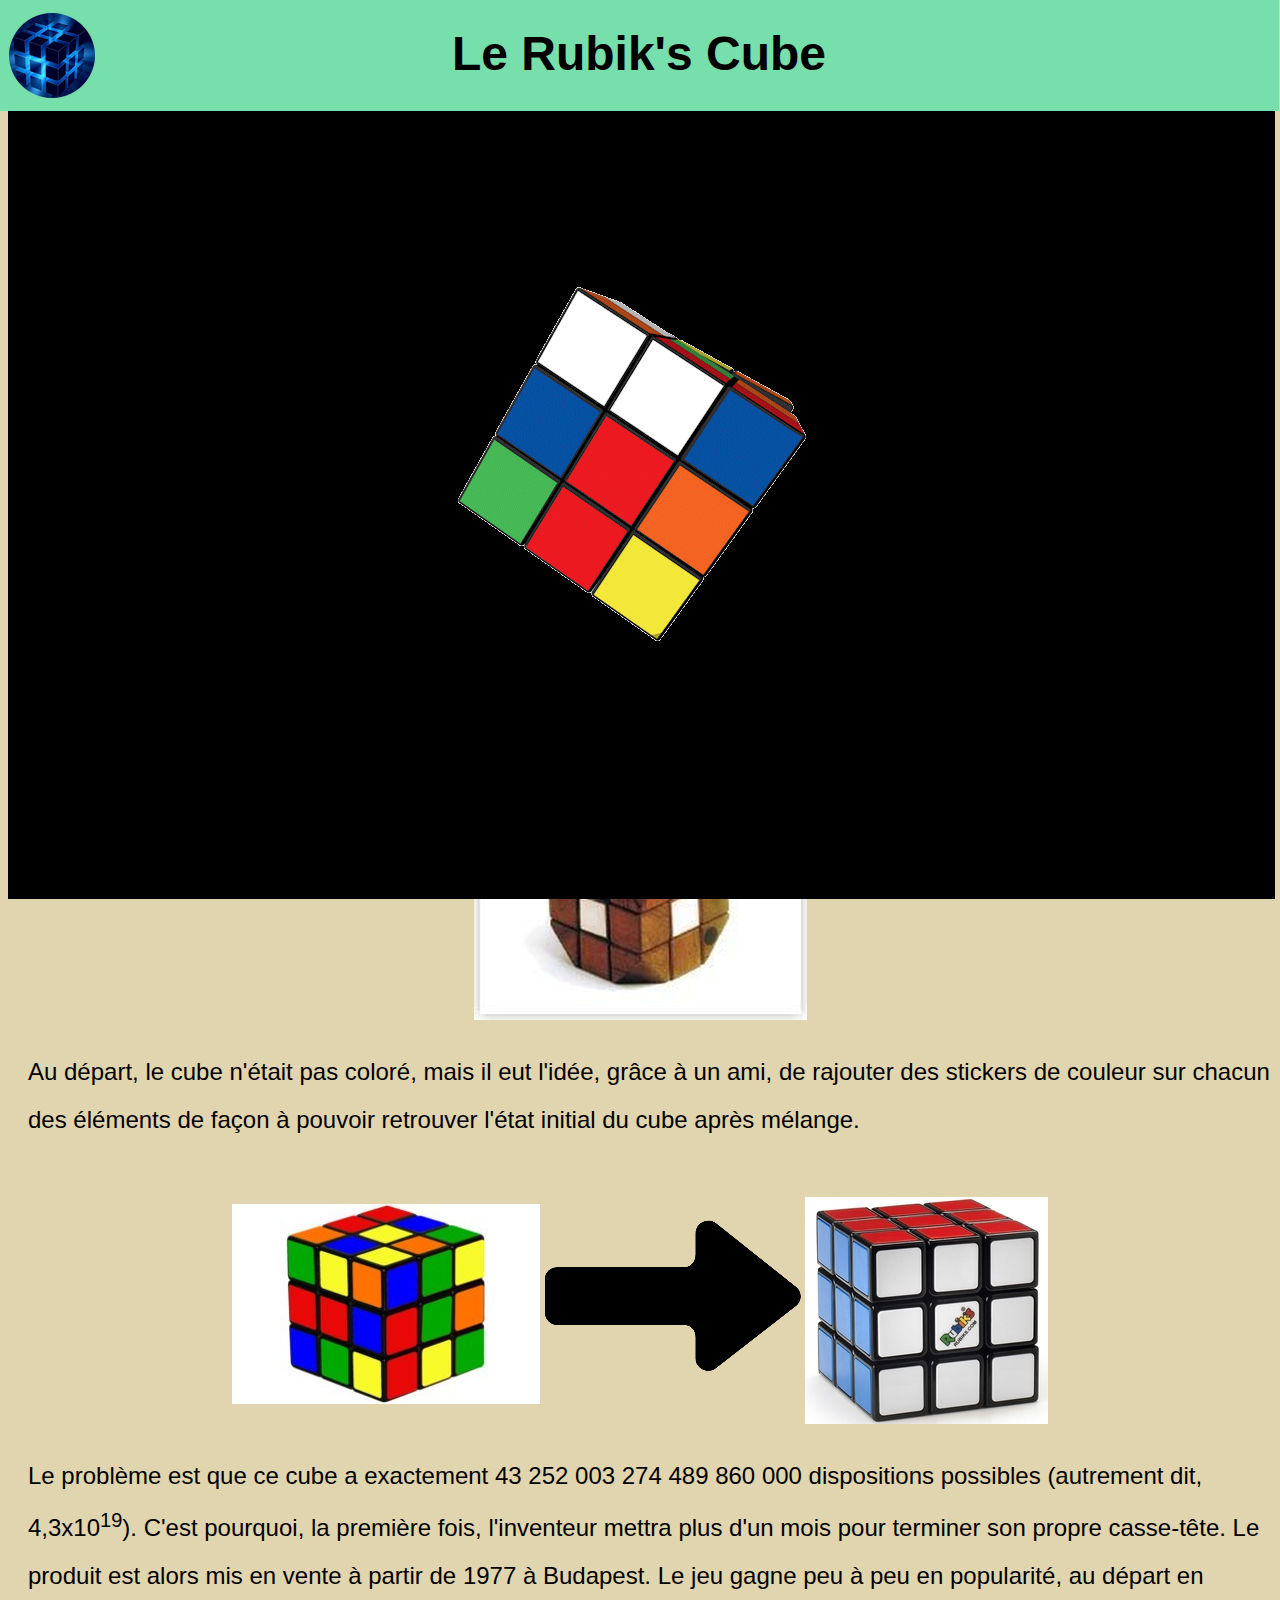
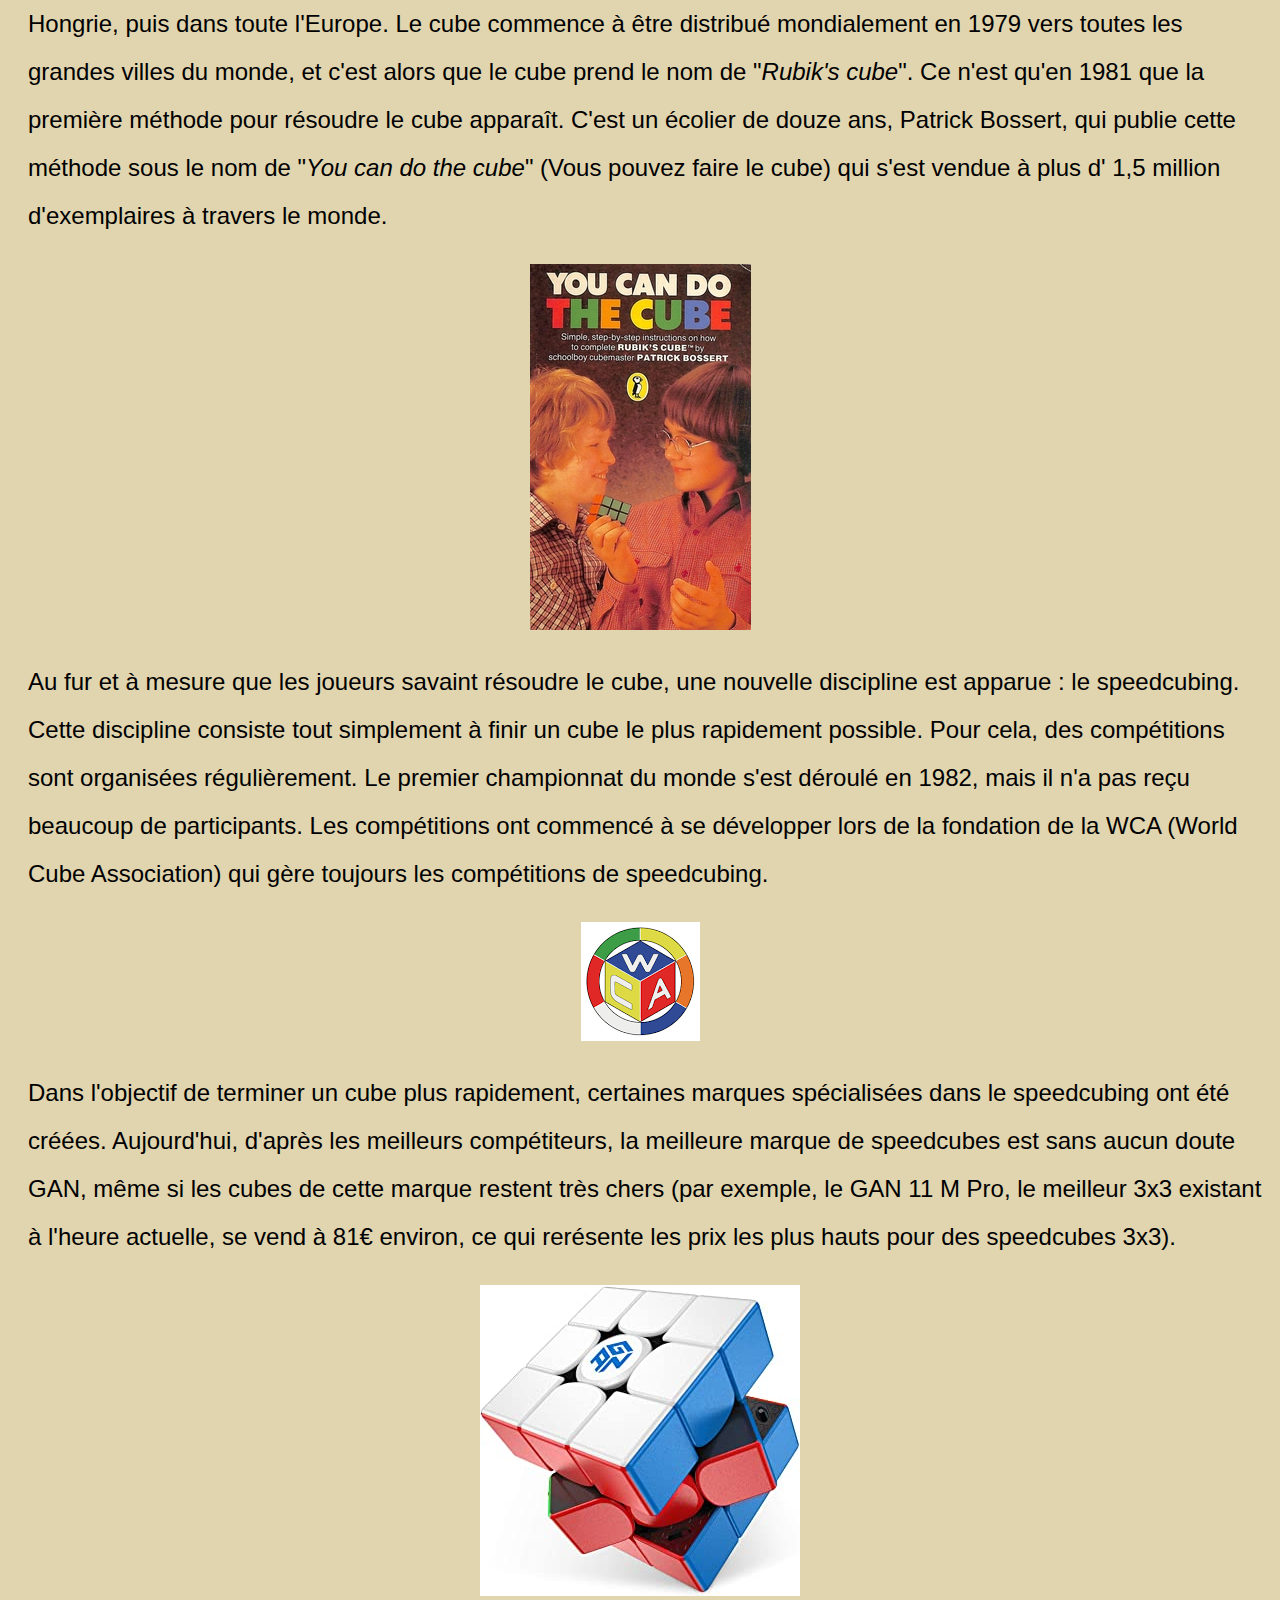
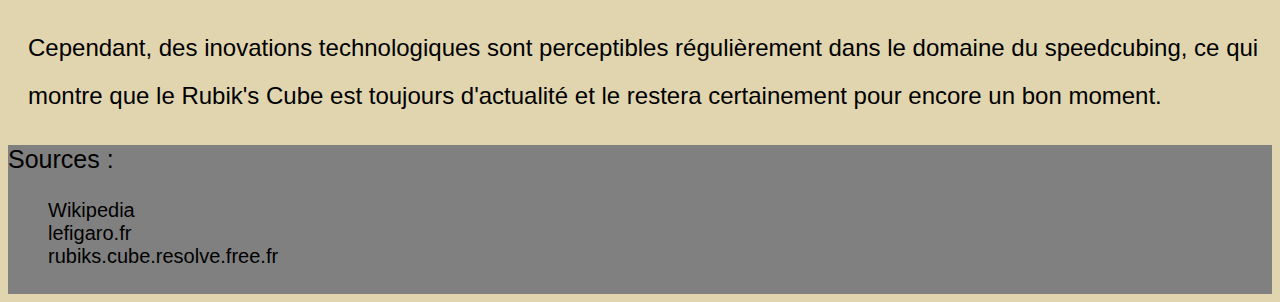
<file: site/index.html>
<!DOCTYPE html>
<html lang="fr" id="main_div">
<head>
    <meta charset="UTF-8">
    <meta http-equiv="X-UA-Compatible" content="IE=edge">
    <meta name="viewport" content="width=device-width, initial-scale=1.0">
    <link rel="icon" type="img/jpg" href="icon.jpg">
    <link rel="stylesheet" href="main.css">
    <title>Rubik's Cube</title>
</head>
<body>
    <div id="loader">
        <img src="animation.gif">
    </div>
        
    <header class="cont">
        <img src="menu_f.png" alt="Icone d'ouverture du menu" title="Menu" id="menu">
        <h4 id="nom">Renan LAUTIN</h4>
        <a href="index.html" id="main_link"><h1>Le Rubik's Cube</h1></a>
        <nav>
            <ul>
                <a href="chiffres.html"><li id="data">Les chiffres</li></a>
                <a href="2x2.html"><li id="x2">2x2</li></a>
                <a href="3x3.html"><li id="x3">3x3</li></a>
                <a href="4x4.html"><li id="x4">4x4</li></a>
                <a href="pyraminx.html"><li id="pyra">Pyraminx</li></a>
                <a href="megaminx.html"><li id="mega">Megaminx</li></a>
                <a href="others.html"><li id="other">Autres cubes</li></a>
                <a href="wr.html"><li id="wr">Records</li></a>
            </ul>
        </nav>
    </header>
    <article class="cont">
        <h2>Petite histoire du Rubik's Cube</h2>
        <p>Le Rubik's Cube est un casse-tête inventé en 1974 par un sculpteur et professeur en architecture hongrois : Ernő Rubik. </p>
        <img src="erno_rubik.jpg" alt="Ernő Rubik" title="Ernő Rubik">
        <p>Au départ, Ernő Rubik a inventé le Rubik's Cube dans un but pédagogique. Le cube contenait 26 éléments de forme cubique, et ses élèves devaient deviner comment les différents éléments du cube faisaient pour tourner librement en passant de face en face sans que les petits éléments se défassent.</p>
        <img src="1st_pr.jpg" alt="Premier prototype du cube" title="Premier prototype du cube">
        <p>Au départ, le cube n'était pas coloré, mais il eut l'idée, grâce à un ami, de rajouter des stickers de couleur sur chacun des éléments de façon à pouvoir retrouver l'état initial du cube après mélange.</p>
        <div>
            <img src="scrambled_cube.jpg" alt="Cube mélangé" title="Cube mélangé" id="scrambled">
            <img src="arrow.png" alt="Flèche symbolisant le passage d'un état à un autre">
            <img src="rubiks_cube.jpg" alt="Cube résolu", title="Cube résolu">
        </div>
        <p>Le problème est que ce cube a exactement 43 252 003 274 489 860 000 dispositions possibles (autrement dit, 4,3x10<sup>19</sup>). C'est pourquoi, la première fois, l'inventeur mettra plus d'un mois pour terminer son propre casse-tête. Le produit est alors mis en vente à partir de 1977 à Budapest. Le jeu gagne peu à peu en popularité, au départ en Hongrie, puis dans toute l'Europe. Le cube commence à être distribué mondialement en 1979 vers toutes les grandes villes du monde, et c'est alors que le cube prend le nom de "<em>Rubik's cube</em>". Ce n'est qu'en 1981 que la première méthode pour résoudre le cube apparaît. C'est un écolier de douze ans, Patrick Bossert, qui publie cette méthode sous le nom de "<em>You can do the cube</em>" (Vous pouvez faire le cube) qui s'est vendue à plus d' 1,5 million d'exemplaires à travers le monde.</p>
        <img src="ycdtc.jpg" alt="You can do the cube (couverture)" title="You can do the cube (couverture)">
        <p>Au fur et à mesure que les joueurs savaint résoudre le cube, une nouvelle discipline est apparue : le speedcubing. Cette discipline consiste tout simplement à finir un cube le plus rapidement possible. Pour cela, des compétitions sont organisées régulièrement. Le premier championnat du monde s'est déroulé en 1982, mais il n'a pas reçu beaucoup de participants. Les compétitions ont commencé à se développer lors de la fondation de la WCA (World Cube Association) qui gère toujours les compétitions de speedcubing.</p>
        <img src="wca_logo.png" alt="Logo de la WCA" title="Logo de la WCA">
        <p>Dans l'objectif de terminer un cube plus rapidement, certaines marques spécialisées dans le speedcubing ont été créées. Aujourd'hui, d'après les meilleurs compétiteurs, la meilleure marque de speedcubes est sans aucun doute GAN, même si les cubes de cette marque restent très chers (par exemple, le GAN 11 M Pro, le meilleur 3x3 existant à l'heure actuelle, se vend à 81€ environ, ce qui rerésente les prix les plus hauts pour des speedcubes 3x3).</p>
        <img src="gan11mpro.jpg" alt="Gan 11 M Pro" title="Gan 11 M Pro">
        <p>Cependant, des inovations technologiques sont perceptibles régulièrement dans le domaine du speedcubing, ce qui montre que le Rubik's Cube est toujours d'actualité et le restera certainement pour encore un bon moment.</p>
    </article>
    <footer class="cont">
        <p>Sources :</p>
        <ul>
            <li>Wikipedia</li>
            <li>lefigaro.fr</li>
            <li>rubiks.cube.resolve.free.fr</li>
        </ul>
    </footer>
</body>
<script src="rubik.js"></script>
</html>
</file>
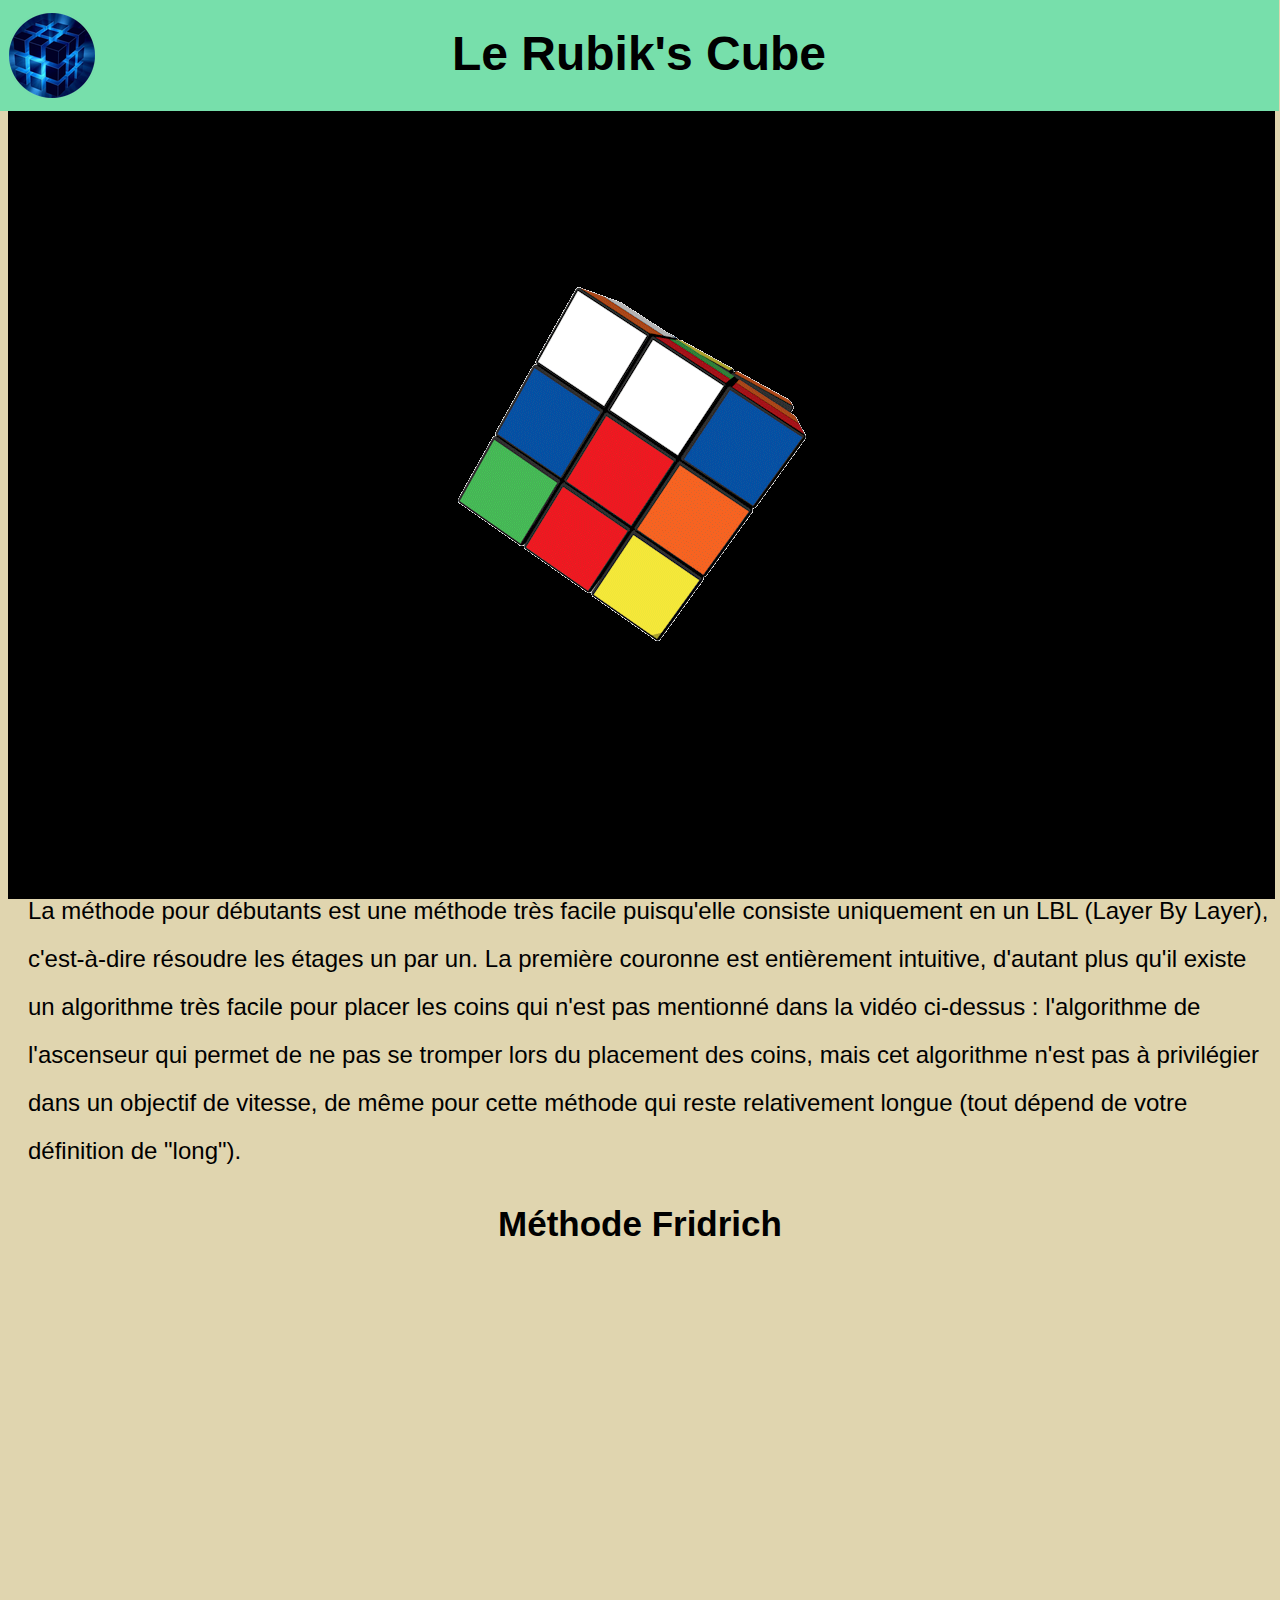
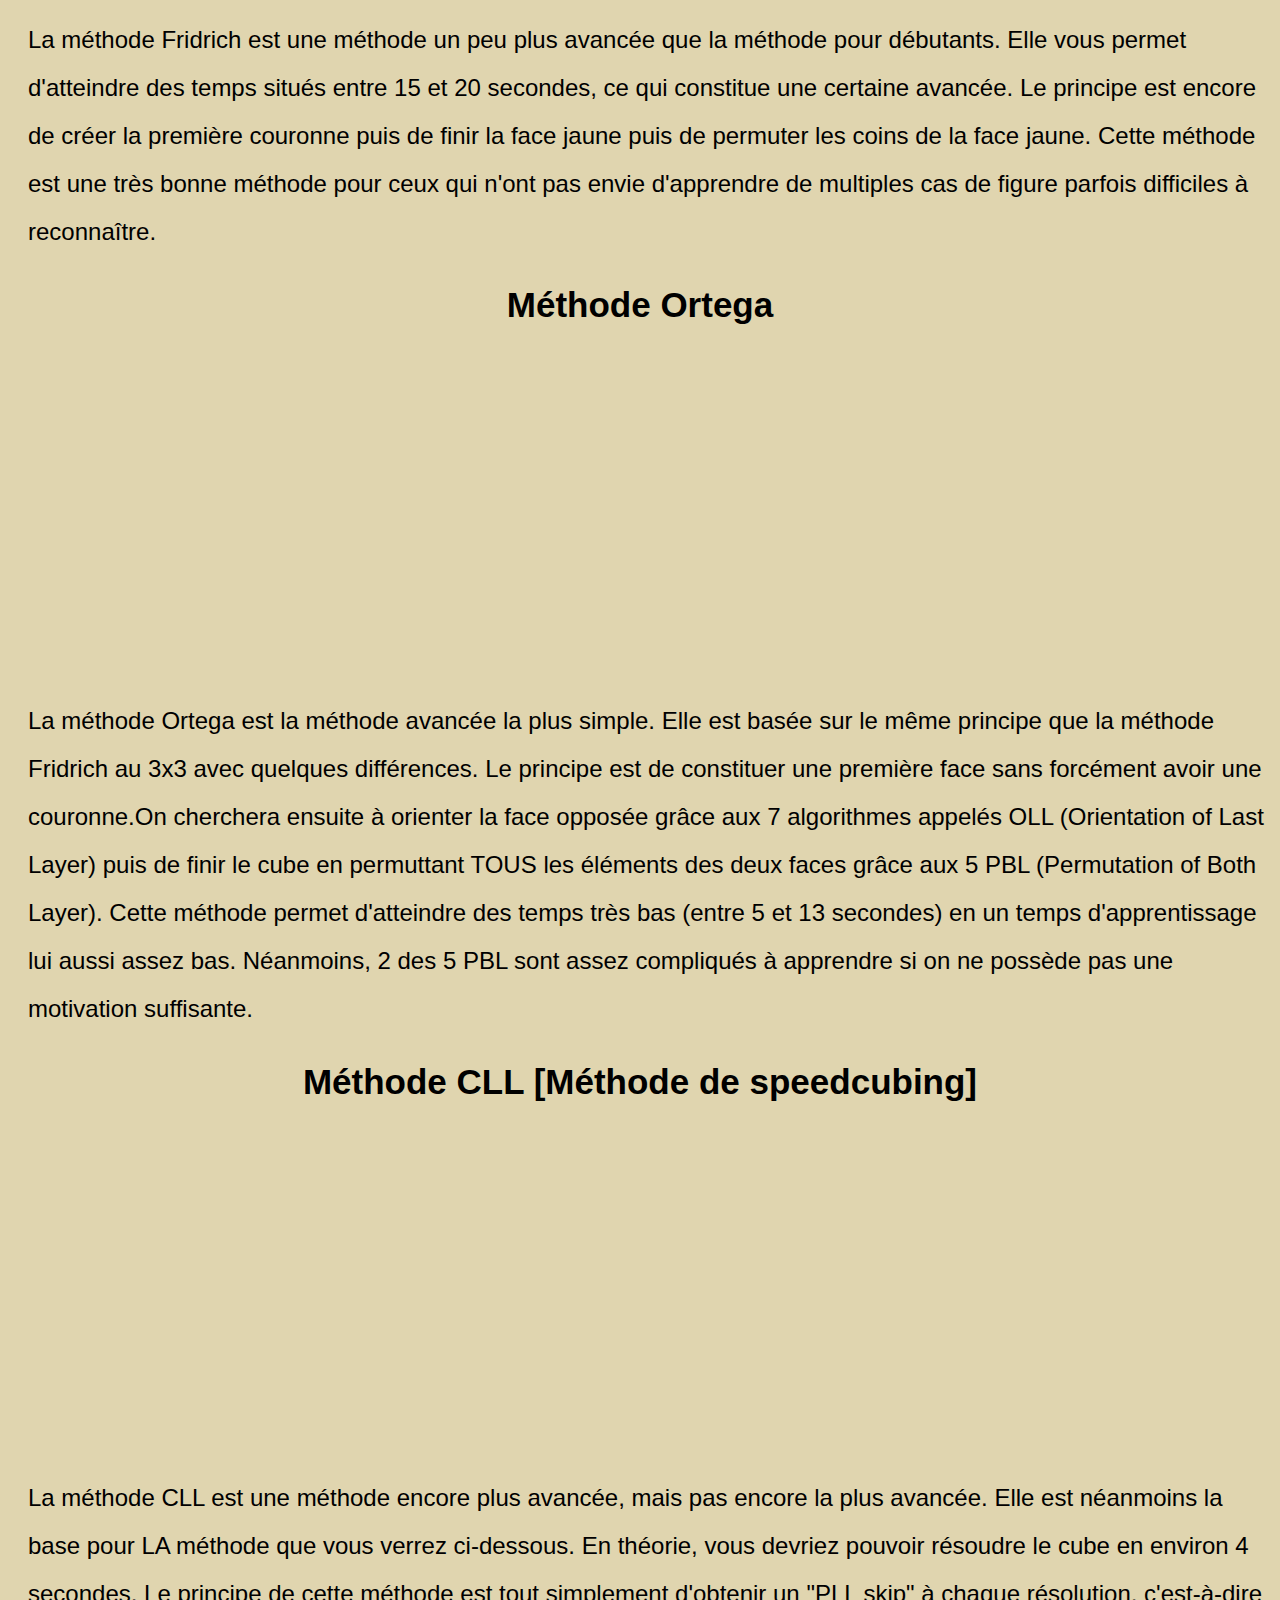
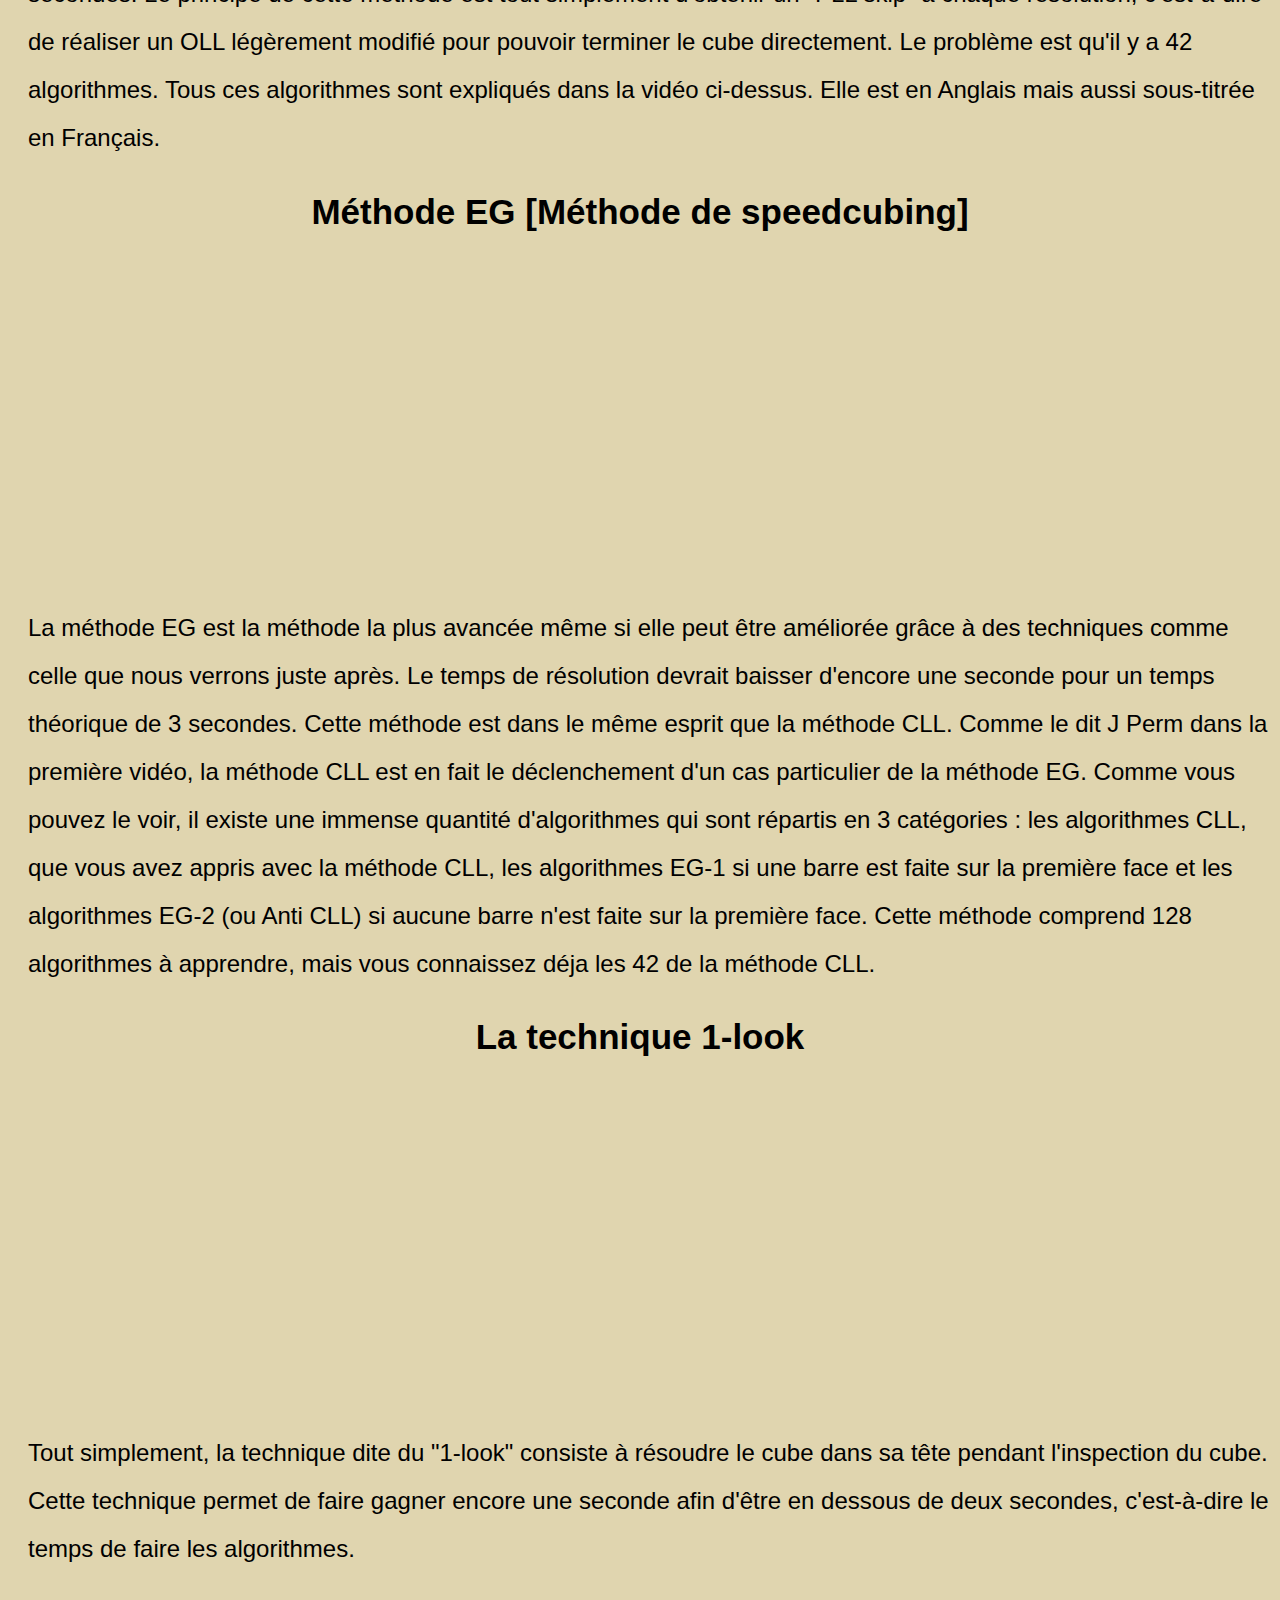
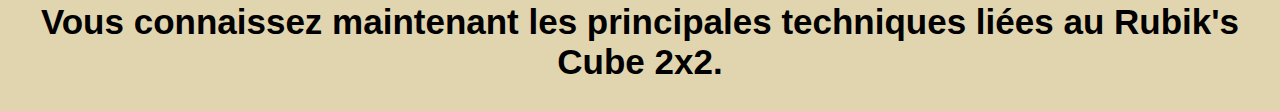
<file: site/2x2.html>
<!DOCTYPE html>
<html lang="fr" id="main_div">
<head>
    <meta charset="UTF-8">
    <meta http-equiv="X-UA-Compatible" content="IE=edge">
    <meta name="viewport" content="width=device-width, initial-scale=1.0">
    <link rel="icon" type="img/jpg" href="icon.jpg">
    <link rel="stylesheet" href="main.css">
    <title>Rubik's Cube</title>
</head>
<body>
    <div id="loader">
        <img src="animation.gif">
    </div>
    <header>
        <img src="menu_f.png" alt="Icone d'ouverture du menu" title="Menu" id="menu">
        <h4 id="nom">Renan LAUTIN</h4>
        <a href="index.html"><h1>Le Rubik's Cube</h1></a>
        <nav>
            <ul>
                <a href="chiffres.html"><li id="data">Les chiffres</li></a>
                <a href="2x2.html"><li id="x2">2x2</li></a>
                <a href="3x3.html"><li id="x3">3x3</li></a>
                <a href="4x4.html"><li id="x4">4x4</li></a>
                <a href="pyraminx.html"><li id="pyra">Pyraminx</li></a>
                <a href="megaminx.html"><li id="mega">Megaminx</li></a>
                <a href="others.html"><li id="other">Autres cubes</li></a>
                <a href="wr.html"><li id="wr">Records</li></a>
            </ul>
        </nav>
    </header>
    <article>
        <h2>Le Rubik's Cube 2x2 (dit "<em>Pocket Cube</em>")</h2>
        <p>Le Rubik's Cube 2x2 est un cube très intéressant du fait qu'il soit très rapide à apprendre si on utilise la méthode débutant. La méthode la plus avancée est évidemment plus longue à apprendre. Ici, plusieurs modèles sont recommendables, et en particulier la série des GAN 251 M (Air, Pro, Leap) qui sont vraiment excellents, mais, comme tout GAN qui se respecte, extrêmement chers (entre 30 et 40 €). Pour le prix, on préférera choisir le YuXin Little Magic 2x2 même s'il n'est pas magnétique (pas plus de 10 €).</p>
        <h2>Méthode pour débutants</h2>
        <iframe width="560" height="315" src="https://www.youtube.com/embed/QDpkS8w410c" title="YouTube video player" frameborder="0" allow="accelerometer; autoplay; clipboard-write; encrypted-media; gyroscope; picture-in-picture" allowfullscreen></iframe>
        <p>La méthode pour débutants est une méthode très facile puisqu'elle consiste uniquement en un LBL (Layer By Layer), c'est-à-dire résoudre les étages un par un. La première couronne est entièrement intuitive, d'autant plus qu'il existe un algorithme très facile pour placer les coins qui n'est pas mentionné dans la vidéo ci-dessus : l'algorithme de l'ascenseur qui permet de ne pas se tromper lors du placement des coins, mais cet algorithme n'est pas à privilégier dans un objectif de vitesse, de même pour cette méthode qui reste relativement longue (tout dépend de votre définition de "long").</p>
        <h2>Méthode Fridrich</h2>
        <iframe width="560" height="315" src="https://www.youtube.com/embed/pd3BGUz2GFQ" title="YouTube video player" frameborder="0" allow="accelerometer; autoplay; clipboard-write; encrypted-media; gyroscope; picture-in-picture" allowfullscreen></iframe>
        <p>La méthode Fridrich est une méthode un peu plus avancée que la méthode pour débutants. Elle vous permet d'atteindre des temps situés entre 15 et 20 secondes, ce qui constitue une certaine avancée. Le principe est encore de créer la première couronne puis de finir la face jaune puis de permuter les coins de la face jaune. Cette méthode est une très bonne méthode pour ceux qui n'ont pas envie d'apprendre de multiples cas de figure parfois difficiles à reconnaître.</p>    
        <h2>Méthode Ortega</h2>
        <iframe width="560" height="315" src="https://www.youtube.com/embed/A8rjp-CkSuY" title="YouTube video player" frameborder="0" allow="accelerometer; autoplay; clipboard-write; encrypted-media; gyroscope; picture-in-picture" allowfullscreen></iframe>
        <p>La méthode Ortega est la méthode avancée la plus simple. Elle est basée sur le même principe que la méthode Fridrich au 3x3 avec quelques différences. Le principe est de constituer une première face sans forcément avoir une couronne.On cherchera ensuite à orienter la face opposée grâce aux 7 algorithmes appelés OLL (Orientation of Last Layer) puis de finir le cube en permuttant TOUS les éléments des deux faces grâce aux 5 PBL (Permutation of Both Layer). Cette méthode permet d'atteindre des temps très bas (entre 5 et 13 secondes) en un temps d'apprentissage lui aussi assez bas. Néanmoins, 2 des 5 PBL sont assez compliqués à apprendre si on ne possède pas une motivation suffisante.</p>
        <h2>Méthode CLL [Méthode de speedcubing]</h2>
        <iframe width="560" height="315" src="https://www.youtube.com/embed/GLuitFBY5N8" title="YouTube video player" frameborder="0" allow="accelerometer; autoplay; clipboard-write; encrypted-media; gyroscope; picture-in-picture" allowfullscreen></iframe>
        <p>La méthode CLL est une méthode encore plus avancée, mais pas encore la plus avancée. Elle est néanmoins la base pour LA méthode que vous verrez ci-dessous. En théorie, vous devriez pouvoir résoudre le cube en environ 4 secondes. Le principe de cette méthode est tout simplement d'obtenir un "PLL skip" à chaque résolution, c'est-à-dire de réaliser un OLL légèrement modifié pour pouvoir terminer le cube directement. Le problème est qu'il y a 42 algorithmes. Tous ces algorithmes sont expliqués dans la vidéo ci-dessus. Elle est en Anglais mais aussi sous-titrée en Français.</p>
        <h2>Méthode EG [Méthode de speedcubing]</h2>
        <iframe width="560" height="315" src="https://www.youtube.com/embed/30IF6qW3cNg" title="YouTube video player" frameborder="0" allow="accelerometer; autoplay; clipboard-write; encrypted-media; gyroscope; picture-in-picture" allowfullscreen class="same_line"></iframe>
        <iframe width="560" height="315" src="https://www.youtube.com/embed/FGffhaPiryE" title="YouTube video player" frameborder="0" allow="accelerometer; autoplay; clipboard-write; encrypted-media; gyroscope; picture-in-picture" allowfullscreen></iframe>
        <p>La méthode EG est la méthode la plus avancée même si elle peut être améliorée grâce à des techniques comme celle que nous verrons juste après. Le temps de résolution devrait baisser d'encore une seconde pour un temps théorique de 3 secondes. Cette méthode est dans le même esprit que la méthode CLL. Comme le dit J Perm dans la première vidéo, la méthode CLL est en fait le déclenchement d'un cas particulier de la méthode EG. Comme vous pouvez le voir, il existe une immense quantité d'algorithmes qui sont répartis en 3 catégories : les algorithmes CLL, que vous avez appris avec la méthode CLL, les algorithmes EG-1 si une barre est faite sur la première face et les algorithmes EG-2 (ou Anti CLL) si aucune barre n'est faite sur la première face. Cette méthode comprend 128 algorithmes à apprendre, mais vous connaissez déja les 42 de la méthode CLL.</p>
        <h2>La technique 1-look</h2>
        <iframe width="560" height="315" src="https://www.youtube.com/embed/6-7YaX1Lcs0" title="YouTube video player" frameborder="0" allow="accelerometer; autoplay; clipboard-write; encrypted-media; gyroscope; picture-in-picture" allowfullscreen></iframe>
        <p>Tout simplement, la technique dite du "1-look" consiste à résoudre le cube dans sa tête pendant l'inspection du cube. Cette technique permet de faire gagner encore une seconde afin d'être en dessous de deux secondes, c'est-à-dire le temps de faire les algorithmes.</p>
        <h2>Vous connaissez maintenant les principales techniques liées au Rubik's Cube 2x2.</h2>
    </article>
</body>
<script src="rubik.js"></script>
</html>
</file>
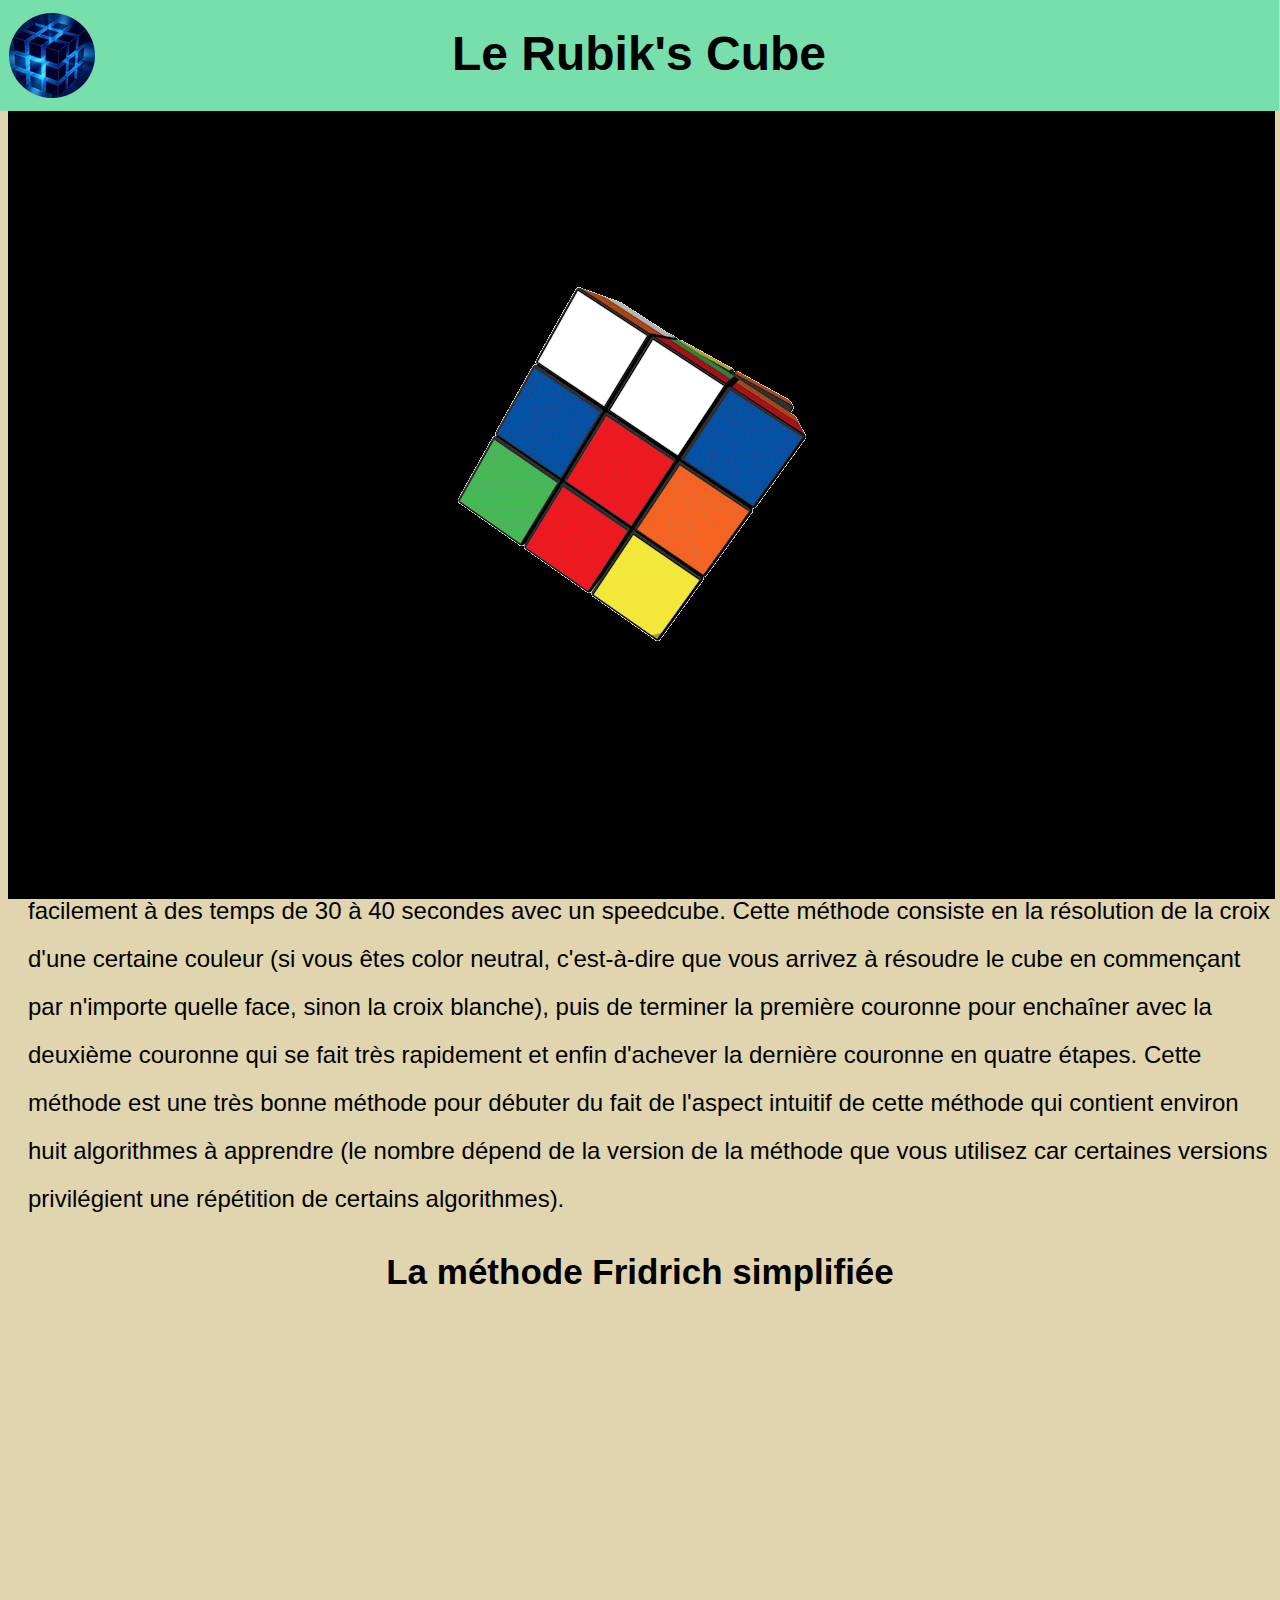
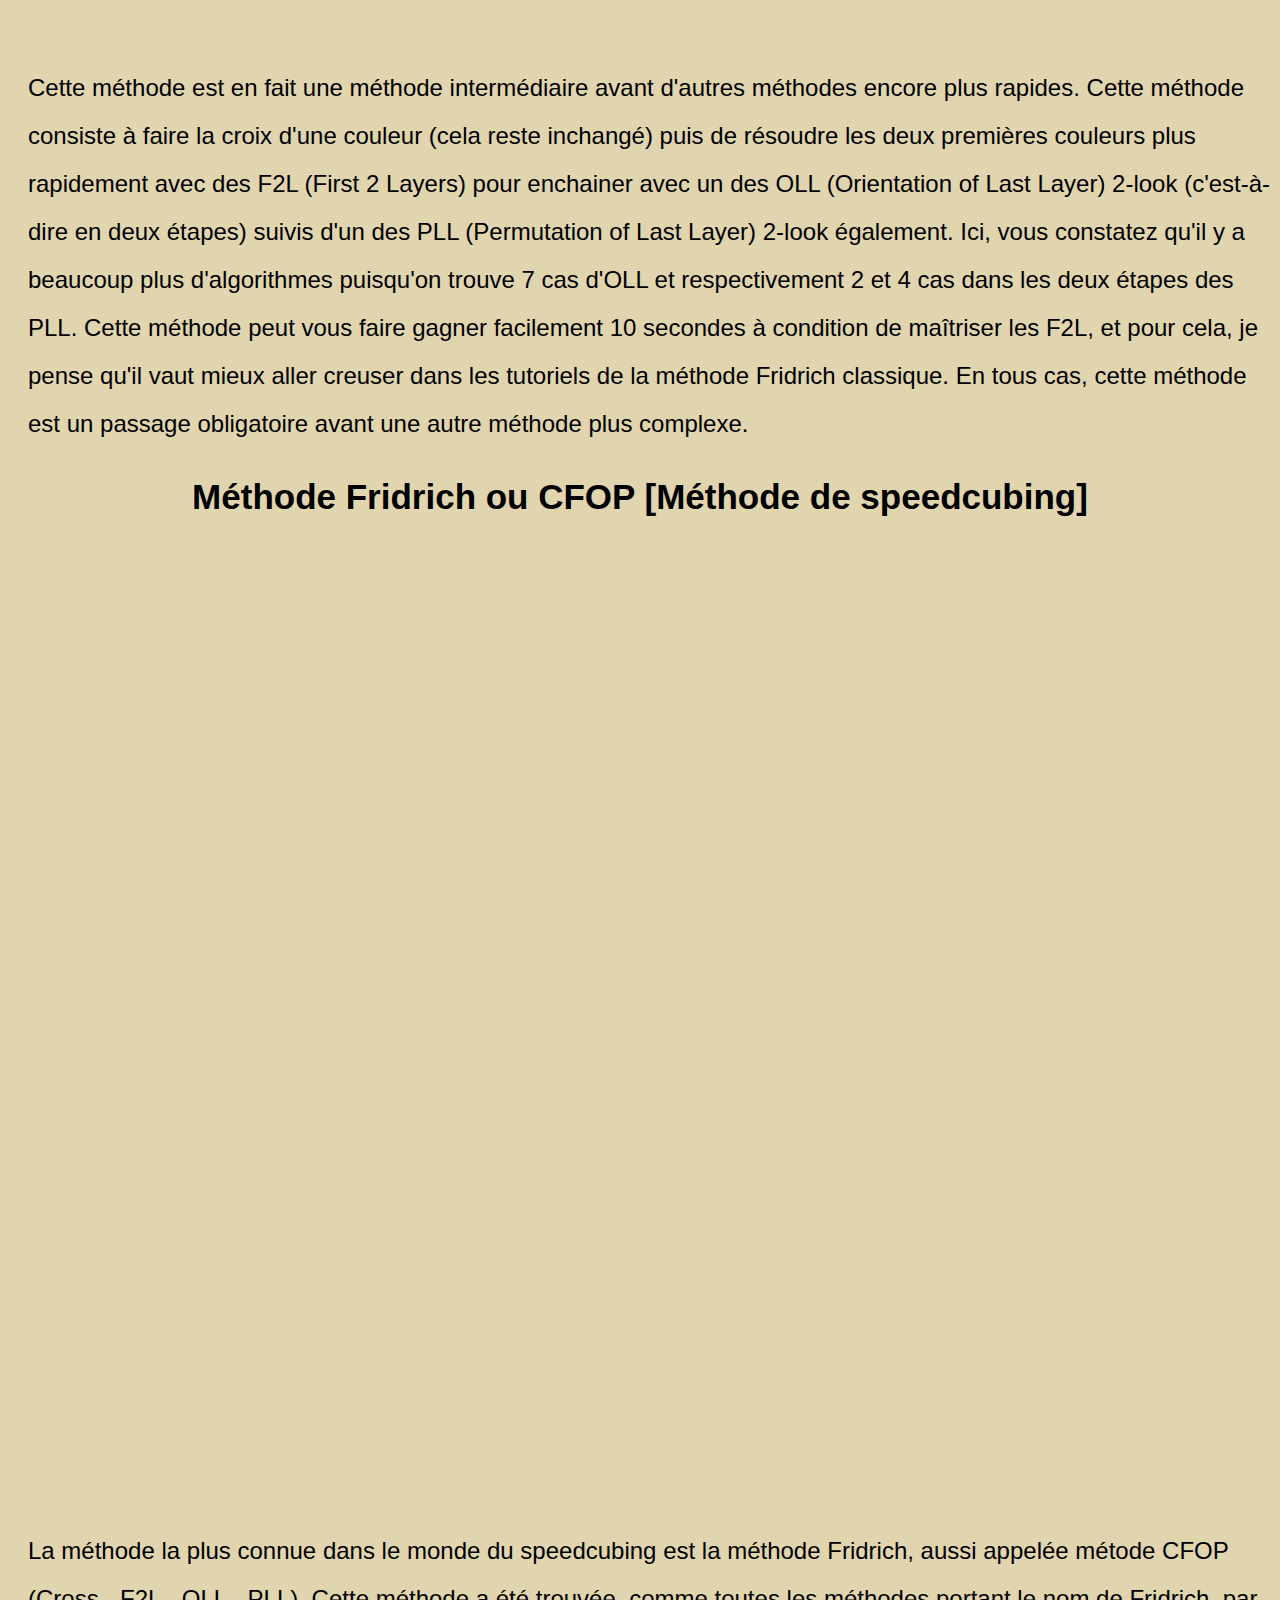
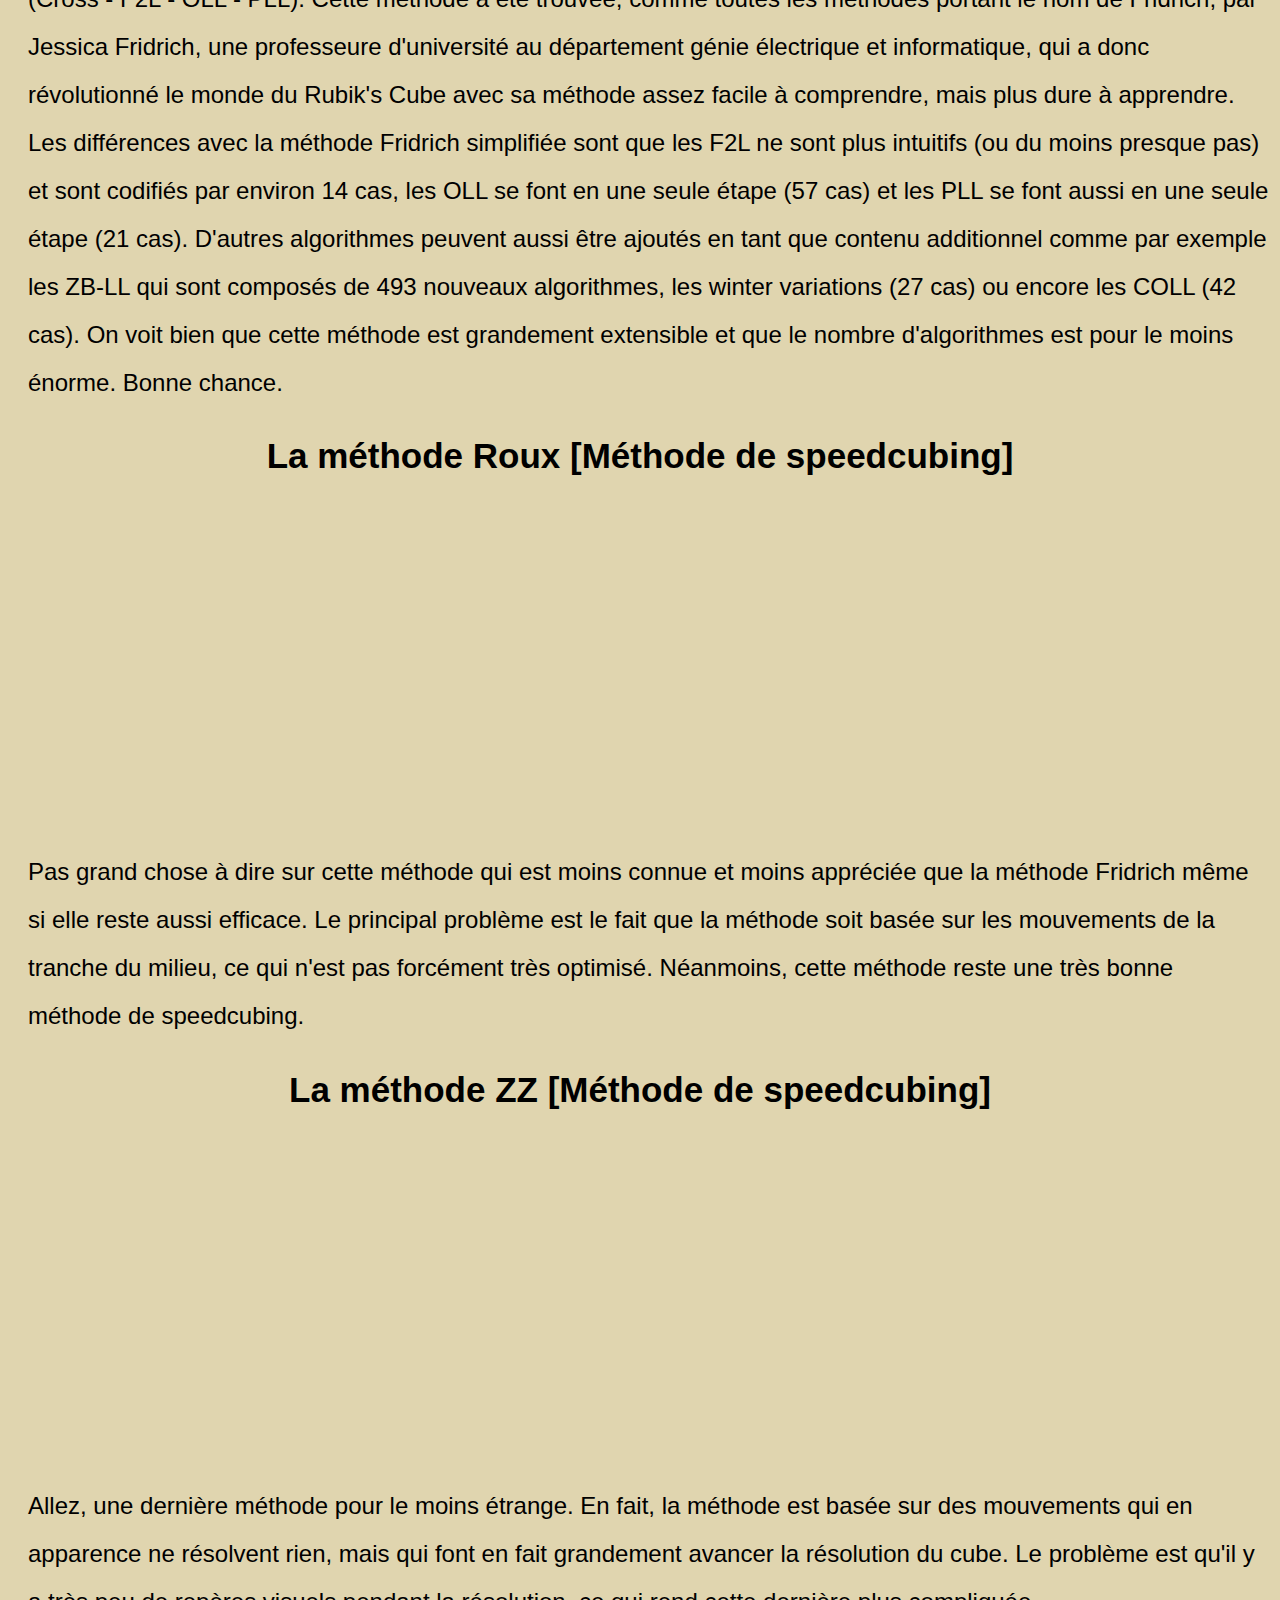
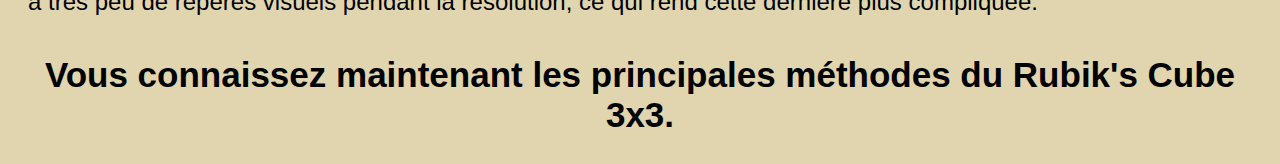
<file: site/3x3.html>
<!DOCTYPE html>
<html lang="fr" id="main_div">
<head>
    <meta charset="UTF-8">
    <meta http-equiv="X-UA-Compatible" content="IE=edge">
    <meta name="viewport" content="width=device-width, initial-scale=1.0">
    <link rel="icon" type="img/jpg" href="icon.jpg">
    <link rel="stylesheet" href="main.css">
    <title>Rubik's Cube</title>
</head>
<body>
    <div id="loader">
        <img src="animation.gif">
    </div>
    <header>
        <img src="menu_f.png" alt="Icone d'ouverture du menu" title="Menu" id="menu">
        <h4 id="nom">Renan LAUTIN</h4>
        <a href="index.html"><h1>Le Rubik's Cube</h1></a>
        <nav>
            <ul>
                <a href="chiffres.html"><li id="data">Les chiffres</li></a>
                <a href="2x2.html"><li id="x2">2x2</li></a>
                <a href="3x3.html"><li id="x3">3x3</li></a>
                <a href="4x4.html"><li id="x4">4x4</li></a>
                <a href="pyraminx.html"><li id="pyra">Pyraminx</li></a>
                <a href="megaminx.html"><li id="mega">Megaminx</li></a>
                <a href="others.html"><li id="other">Autres cubes</li></a>
                <a href="wr.html"><li id="wr">Records</li></a>
            </ul>
        </nav>
    </header>
    <article>
        <h2>Le Rubik's Cube</h2>
        <p>Ce cube est le cube original créé en 1974. Il existe beaucoup de méthodes différentes dont les principales sont présentées ci-dessous. Pour le modèle, le plus efficace est forcément le GAN 11 M Pro, mais il est très cher (entre 55 et 81 € en fonction du site). C'est pourquoi on peut choisir par exemple un MoYu Weilong WR M 2021 qui est aussi un cube magnétique et qui ne dépasse pas les 50 €.</p>
        <h2>La méthode pour débutants</h2>
        <iframe width="560" height="315" src="https://www.youtube.com/embed/E29pksDLVRQ" title="YouTube video player" frameborder="0" allow="accelerometer; autoplay; clipboard-write; encrypted-media; gyroscope; picture-in-picture" allowfullscreen class="same_line"></iframe>
        <iframe width="560" height="315" src="https://www.youtube.com/embed/BBCGVhUORNQ" title="YouTube video player" frameborder="0" allow="accelerometer; autoplay; clipboard-write; encrypted-media; gyroscope; picture-in-picture" allowfullscreen></iframe>
        <p>La méthode pour débutants est en soi une très bonne méthode pusiqu'elle est assez efficace, et vous arriverez facilement à des temps de 30 à 40 secondes avec un speedcube. Cette méthode consiste en la résolution de la croix d'une certaine couleur (si vous êtes color neutral, c'est-à-dire que vous arrivez à résoudre le cube en commençant par n'importe quelle face, sinon la croix blanche), puis de terminer la première couronne pour enchaîner avec la deuxième couronne qui se fait très rapidement et enfin d'achever la dernière couronne en quatre étapes. Cette méthode est une très bonne méthode pour débuter du fait de l'aspect intuitif de cette méthode qui contient environ huit algorithmes à apprendre (le nombre dépend de la version de la méthode que vous utilisez car certaines versions privilégient une répétition de certains algorithmes).</p>
        <h2>La méthode Fridrich simplifiée</h2>
        <iframe width="560" height="315" src="https://www.youtube.com/embed/FKLyQvc4QrM" title="YouTube video player" frameborder="0" allow="accelerometer; autoplay; clipboard-write; encrypted-media; gyroscope; picture-in-picture" allowfullscreen class="same_line"></iframe>
        <iframe width="560" height="315" src="https://www.youtube.com/embed/FZJq-VK5Ngo" title="YouTube video player" frameborder="0" allow="accelerometer; autoplay; clipboard-write; encrypted-media; gyroscope; picture-in-picture" allowfullscreen></iframe>
        <p>Cette méthode est en fait une méthode intermédiaire avant d'autres méthodes encore plus rapides. Cette méthode consiste à faire la croix d'une couleur (cela reste inchangé) puis de résoudre les deux premières couleurs plus rapidement avec des F2L (First 2 Layers) pour enchainer avec un des OLL (Orientation of Last Layer) 2-look (c'est-à-dire en deux étapes) suivis d'un des PLL (Permutation of Last Layer) 2-look également. Ici, vous constatez qu'il y a beaucoup plus d'algorithmes puisqu'on trouve 7 cas d'OLL et respectivement 2 et 4 cas dans les deux étapes des PLL. Cette méthode peut vous faire gagner facilement 10 secondes à condition de maîtriser les F2L, et pour cela, je pense qu'il vaut mieux aller creuser dans les tutoriels de la méthode Fridrich classique. En tous cas, cette méthode est un passage obligatoire avant une autre méthode plus complexe.</p>
        <h2>Méthode Fridrich ou CFOP [Méthode de speedcubing]</h2>
        <iframe width="560" height="315" src="https://www.youtube.com/embed/dQejZZ4IQe4" title="YouTube video player" frameborder="0" allow="accelerometer; autoplay; clipboard-write; encrypted-media; gyroscope; picture-in-picture" allowfullscreen class="same_line"></iframe>
        <iframe width="560" height="315" src="https://www.youtube.com/embed/IraFkPozVM0" title="YouTube video player" frameborder="0" allow="accelerometer; autoplay; clipboard-write; encrypted-media; gyroscope; picture-in-picture" allowfullscreen></iframe>
        <iframe width="560" height="315" src="https://www.youtube.com/embed/QnWZeEDAtVM" title="YouTube video player" frameborder="0" allow="accelerometer; autoplay; clipboard-write; encrypted-media; gyroscope; picture-in-picture" allowfullscreen class="same_line"></iframe>
        <iframe width="560" height="315" src="https://www.youtube.com/embed/mqvxojuUFy4" title="YouTube video player" frameborder="0" allow="accelerometer; autoplay; clipboard-write; encrypted-media; gyroscope; picture-in-picture" allowfullscreen class="same_line"></iframe>
        <iframe width="560" height="315" src="https://www.youtube.com/embed/w7WCC615cEs" title="YouTube video player" frameborder="0" allow="accelerometer; autoplay; clipboard-write; encrypted-media; gyroscope; picture-in-picture" allowfullscreen></iframe>
        <p>La méthode la plus connue dans le monde du speedcubing est la méthode Fridrich, aussi appelée métode CFOP (Cross - F2L - OLL - PLL). Cette méthode a été trouvée, comme toutes les méthodes portant le nom de Fridrich, par Jessica Fridrich, une professeure d'université au département génie électrique et informatique, qui a donc révolutionné le monde du Rubik's Cube avec sa méthode assez facile à comprendre, mais plus dure à apprendre. Les différences avec la méthode Fridrich simplifiée sont que les F2L ne sont plus intuitifs (ou du moins presque pas) et sont codifiés par environ 14 cas, les OLL se font en une seule étape (57 cas) et les PLL se font aussi en une seule étape (21 cas). D'autres algorithmes peuvent aussi être ajoutés en tant que contenu additionnel comme par exemple les ZB-LL qui sont composés de 493 nouveaux algorithmes, les winter variations (27 cas) ou encore les COLL (42 cas). On voit bien que cette méthode est grandement extensible et que le nombre d'algorithmes est pour le moins énorme. Bonne chance.</p>
        <h2>La méthode Roux [Méthode de speedcubing]</h2>
        <iframe width="560" height="315" src="https://www.youtube.com/embed/ImBWkk-7teA" title="YouTube video player" frameborder="0" allow="accelerometer; autoplay; clipboard-write; encrypted-media; gyroscope; picture-in-picture" allowfullscreen></iframe>
        <p>Pas grand chose à dire sur cette méthode qui est moins connue et moins appréciée que la méthode Fridrich même si elle reste aussi efficace. Le principal problème est le fait que la méthode soit basée sur les mouvements de la tranche du milieu, ce qui n'est pas forcément très optimisé. Néanmoins, cette méthode reste une très bonne méthode de speedcubing.</p>
        <h2>La méthode ZZ [Méthode de speedcubing]</h2>
        <iframe width="560" height="315" src="https://www.youtube.com/embed/iNSUBnWaRxo" title="YouTube video player" frameborder="0" allow="accelerometer; autoplay; clipboard-write; encrypted-media; gyroscope; picture-in-picture" allowfullscreen></iframe>
        <p>Allez, une dernière méthode pour le moins étrange. En fait, la méthode est basée sur des mouvements qui en apparence ne résolvent rien, mais qui font en fait grandement avancer la résolution du cube. Le problème est qu'il y a très peu de repères visuels pendant la résolution, ce qui rend cette dernière plus compliquée.</p>
        <h2>Vous connaissez maintenant les principales méthodes du Rubik's Cube 3x3.</h2>
    </article>
</body>
<script src="rubik.js"></script>
</html>
</file>
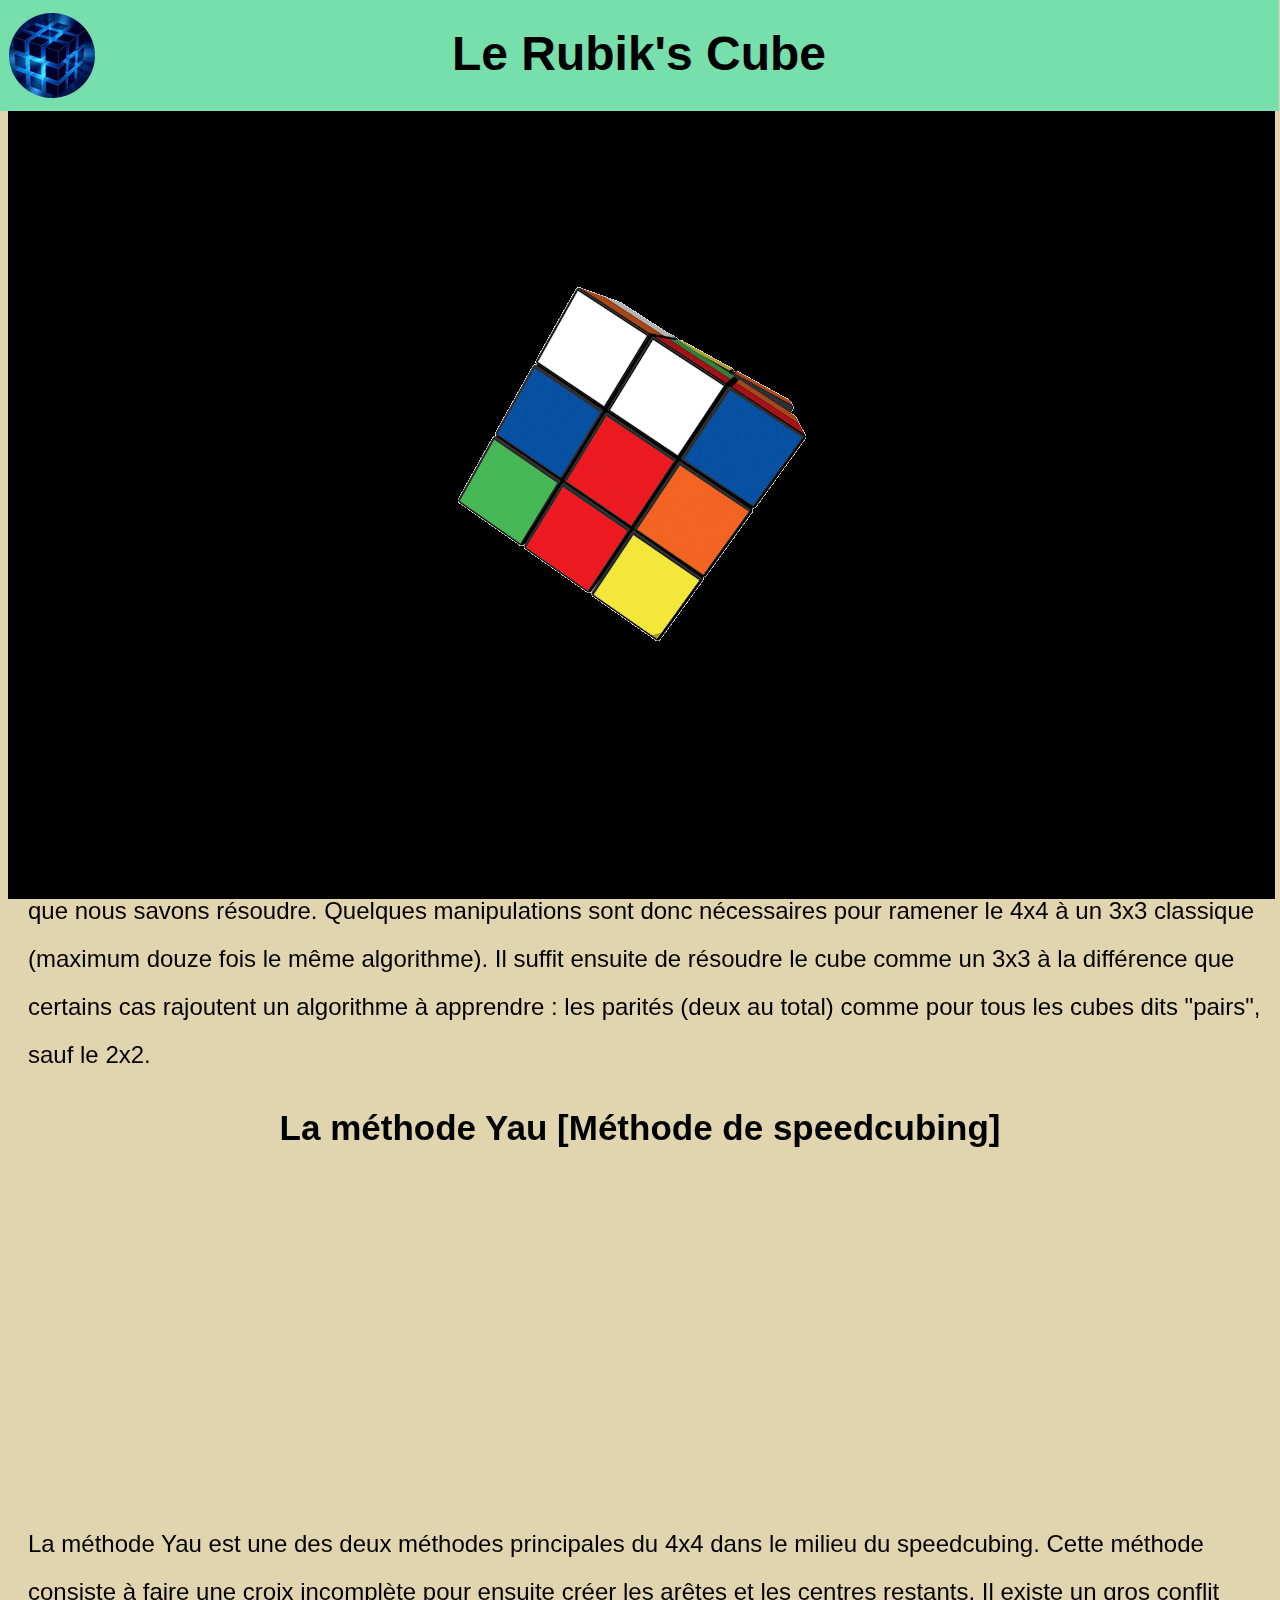
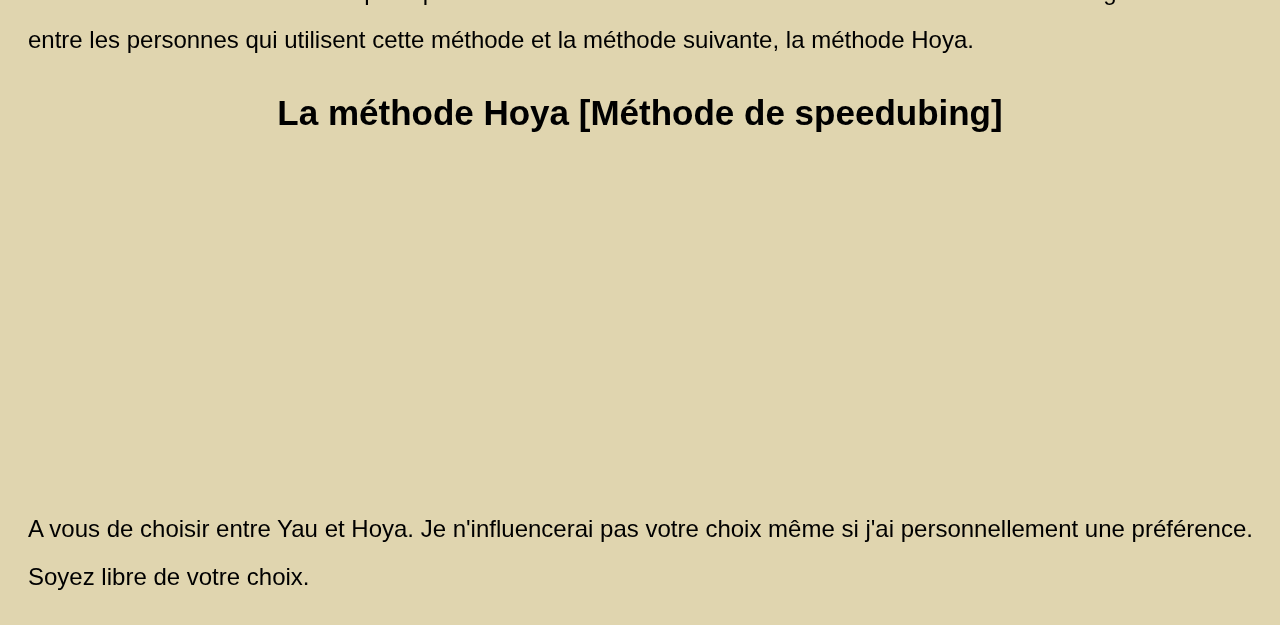
<file: site/4x4.html>
<!DOCTYPE html>
<html lang="fr" id="main_div">
<head>
    <meta charset="UTF-8">
    <meta http-equiv="X-UA-Compatible" content="IE=edge">
    <meta name="viewport" content="width=device-width, initial-scale=1.0">
    <link rel="icon" type="img/jpg" href="icon.jpg">
    <link rel="stylesheet" href="main.css">
    <title>Rubik's Cube</title>
</head>
<body>
    <div id="loader">
        <img src="animation.gif">
    </div>
    <header>
        <img src="menu_f.png" alt="Icone d'ouverture du menu" title="Menu" id="menu">
        <h4 id="nom">Renan LAUTIN</h4>
        <a href="index.html"><h1>Le Rubik's Cube</h1></a>
        <nav>
            <ul>
                <a href="chiffres.html"><li id="data">Les chiffres</li></a>
                <a href="2x2.html"><li id="x2">2x2</li></a>
                <a href="3x3.html"><li id="x3">3x3</li></a>
                <a href="4x4.html"><li id="x4">4x4</li></a>
                <a href="pyraminx.html"><li id="pyra">Pyraminx</li></a>
                <a href="megaminx.html"><li id="mega">Megaminx</li></a>
                <a href="others.html"><li id="other">Autres cubes</li></a>
                <a href="wr.html"><li id="wr">Records</li></a>
            </ul>
        </nav>
    </header>
    <article>
        <h2>Rubik's Cube 4x4 ou Rubik's Revenge</h2>
        <p>Le Rubik's Cube 4x4 est lui aussi, au même titre que le 3x3, un cube très populaire dans le speedcubing. L'avantage est que le nombre de méthodes qui tiennent la route est assez réduit. Le meilleur modèle est sûrement le MoYu Aosu GTS2 M 4x4 que l'on trouve pour un prix entre 30 et 40 €.</p>
        <h2>La méthode pour débutants</h2>
        <iframe width="560" height="315" src="https://www.youtube.com/embed/NjiPZxSbIoE" title="YouTube video player" frameborder="0" allow="accelerometer; autoplay; clipboard-write; encrypted-media; gyroscope; picture-in-picture" allowfullscreen></iframe>
        <p>Comme pour tout cube, il y a une méthode pour débutants qui s'appelle, comme pour tous les cubes plus gros, la méthode de réduction, c'est-à-dire que l'on va chercher à ramener le cube que nous avons entre les mains à un cube que nous savons résoudre. Quelques manipulations sont donc nécessaires pour ramener le 4x4 à un 3x3 classique (maximum douze fois le même algorithme). Il suffit ensuite de résoudre le cube comme un 3x3 à la différence que certains cas rajoutent un algorithme à apprendre : les parités (deux au total) comme pour tous les cubes dits "pairs", sauf le 2x2.</p>
        <h2>La méthode Yau [Méthode de speedcubing]</h2>
        <iframe width="560" height="315" src="https://www.youtube.com/embed/Ov-XQP4BZv0" title="YouTube video player" frameborder="0" allow="accelerometer; autoplay; clipboard-write; encrypted-media; gyroscope; picture-in-picture" allowfullscreen></iframe>
        <p>La méthode Yau est une des deux méthodes principales du 4x4 dans le milieu du speedcubing. Cette méthode consiste à faire une croix incomplète pour ensuite créer les arêtes et les centres restants. Il existe un gros conflit entre les personnes qui utilisent cette méthode et la méthode suivante, la méthode Hoya.</p>
        <h2>La méthode Hoya [Méthode de speedubing]</h2>
        <iframe width="560" height="315" src="https://www.youtube.com/embed/gs16s66pT4s" title="YouTube video player" frameborder="0" allow="accelerometer; autoplay; clipboard-write; encrypted-media; gyroscope; picture-in-picture" allowfullscreen></iframe>
        <p>A vous de choisir entre Yau et Hoya. Je n'influencerai pas votre choix même si j'ai personnellement une préférence. Soyez libre de votre choix.</p>
    </article>
</body>
<script src="rubik.js"></script>
</html>
</file>
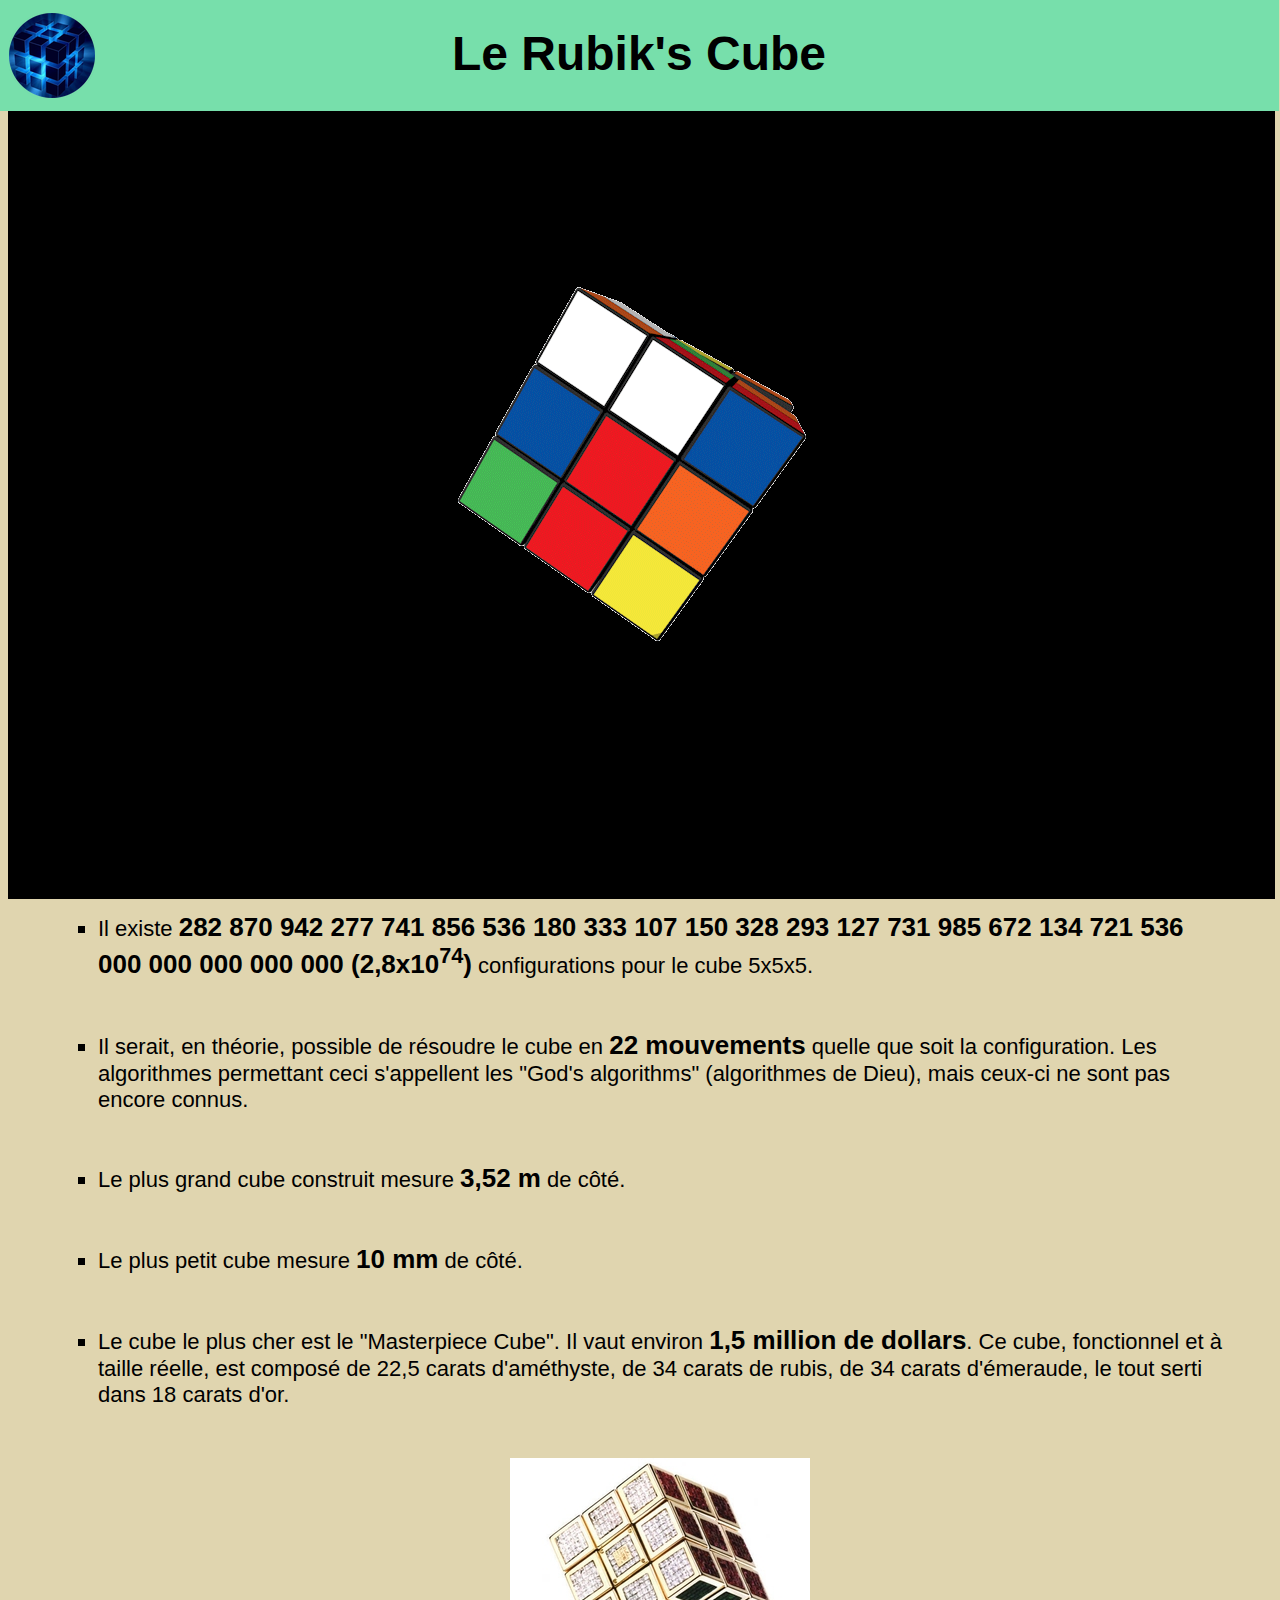
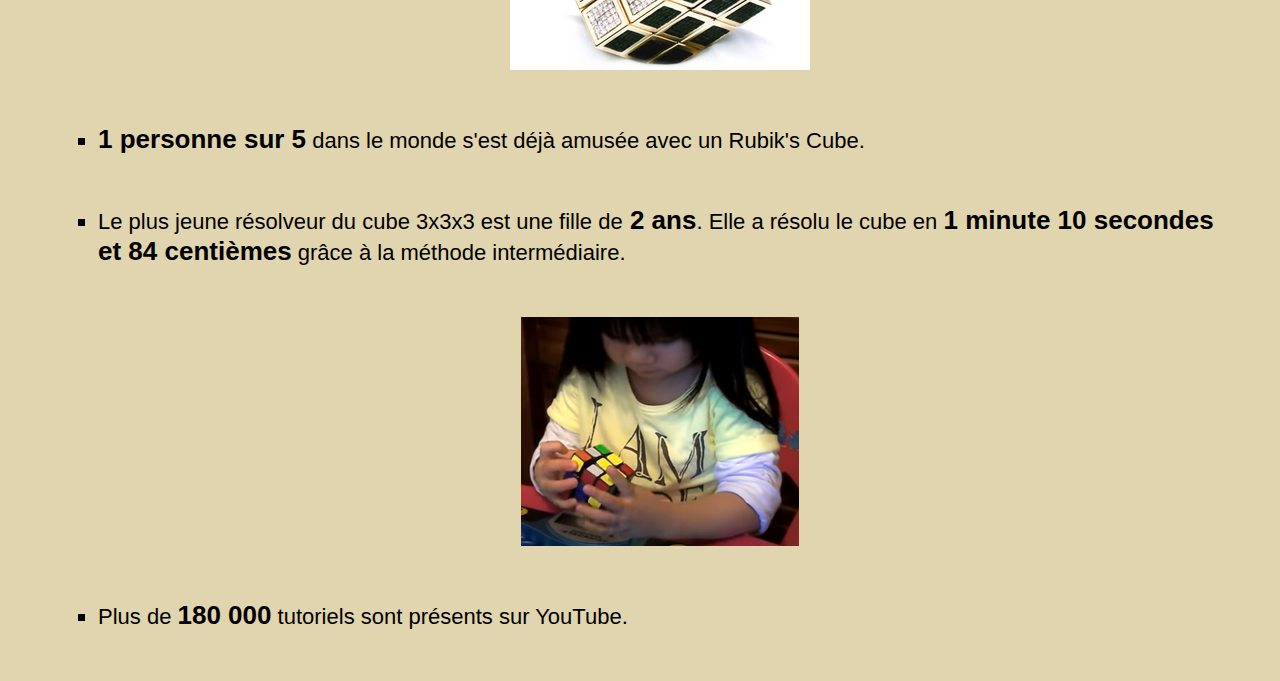
<file: site/chiffres.html>
<!DOCTYPE html>
<html lang="fr" id="main_div">
<head>
    <meta charset="UTF-8">
    <meta http-equiv="X-UA-Compatible" content="IE=edge">
    <meta name="viewport" content="width=device-width, initial-scale=1.0">
    <link rel="icon" type="img/jpg" href="icon.jpg">
    <link rel="stylesheet" href="main.css">
    <title>Rubik's Cube</title>
</head>
<body>
    <div id="loader">
        <img src="animation.gif">
    </div>
    <header>
        <img src="menu_f.png" alt="Icone d'ouverture du menu" title="Menu" id="menu">
        <h4 id="nom">Renan LAUTIN</h4>
        <a href="index.html"><h1>Le Rubik's Cube</h1></a>
        <nav>
            <ul>
                <a href="chiffres.html"><li id="data">Les chiffres</li></a>
                <a href="2x2.html"><li id="x2">2x2</li></a>
                <a href="3x3.html"><li id="x3">3x3</li></a>
                <a href="4x4.html"><li id="x4">4x4</li></a>
                <a href="pyraminx.html"><li id="pyra">Pyraminx</li></a>
                <a href="megaminx.html"><li id="mega">Megaminx</li></a>
                <a href="others.html"><li id="other">Autres cubes</li></a>
                <a href="wr.html"><li id="wr">Records</li></a>
            </ul>
        </nav>
    </header>
    <article>
        <h2>Données chiffrées en rapport avec les Rubik's Cube :</h2>
        <ul id="list_num">
            <li><span>100 millions</span> de cubes vendus entre 1980 et 1982.</li>
            <li><span>100 000</span> exemplaires vendus en 2002.</li>
            <li><span>500 000</span> exemplaires vendus en 2015 en France, ce qui représente <span>8,5 millions </span> d'euros de vente.</li>
            <li><span>400 millions</span> de cubes vendus jusqu'en 2016.</li>
            <li>Croissance de <span>39%</span> de la catégorie "casse-têtes" dans 11 pays.</li>
            <li>Il existe <span>3 674 160</span> configurations pour le cube 2x2x2.</li>
            <li>Il existe <span>43 252 003 274 489 856 000 (4,3x10<sup>19</sup>)</span> configurations pour le cube 3x3x3.</li>
            <li>Il existe <span>7 401 196 841 564 901 869 874 093 974 498 574 336 000 000 000 (7,4x10<sup>45</sup>)</span> configurations pour le cube 4x4x4.</li>
            <li>Il existe <span>282 870 942 277 741 856 536 180 333 107 150 328 293 127 731 985 672 134 721 536 000 000 000 000 000 (2,8x10<sup>74</sup>)</span> configurations pour le cube 5x5x5.</li>
            <li>Il serait, en théorie, possible de résoudre le cube en <span>22 mouvements</span> quelle que soit la configuration. Les algorithmes permettant ceci s'appellent les "God's algorithms" (algorithmes de Dieu), mais ceux-ci ne sont pas encore connus.</li>
            <li>Le plus grand cube construit mesure <span>3,52 m</span> de côté.</li>
            <li>Le plus petit cube mesure <span>10 mm</span> de côté.</li>
            <li>Le cube le plus cher est le "Masterpiece Cube". Il vaut environ <span>1,5 million de dollars</span>. Ce cube, fonctionnel et à taille réelle, est composé de 22,5 carats d'améthyste, de 34 carats de rubis, de 34 carats d'émeraude, le tout serti dans 18 carats d'or.</li>
            <div class="num_im"><img src="masterpiece.jpg" alt="Masterpiece Cube" title="Masterpiece Cube"></div>
            <li><span>1 personne sur 5</span> dans le monde s'est déjà amusée avec un Rubik's Cube.</li>
            <li>Le plus jeune résolveur du cube 3x3x3 est une fille de<span> 2 ans</span>. Elle a résolu le cube en <span>1 minute 10 secondes et 84 centièmes</span> grâce à la méthode intermédiaire.</li>
            <div class="num_im"><img src="youngest.PNG" alt="Fille qui résout un Rubik's Cube à 2 ans" title="Fille qui résout un Rubik's Cube à 2 ans"></div>
            <li>Plus de <span>180 000</span> tutoriels sont présents sur YouTube.</li>
        </ul>
    </article>
</body>
<script src="rubik.js"></script>
</html>
</file>
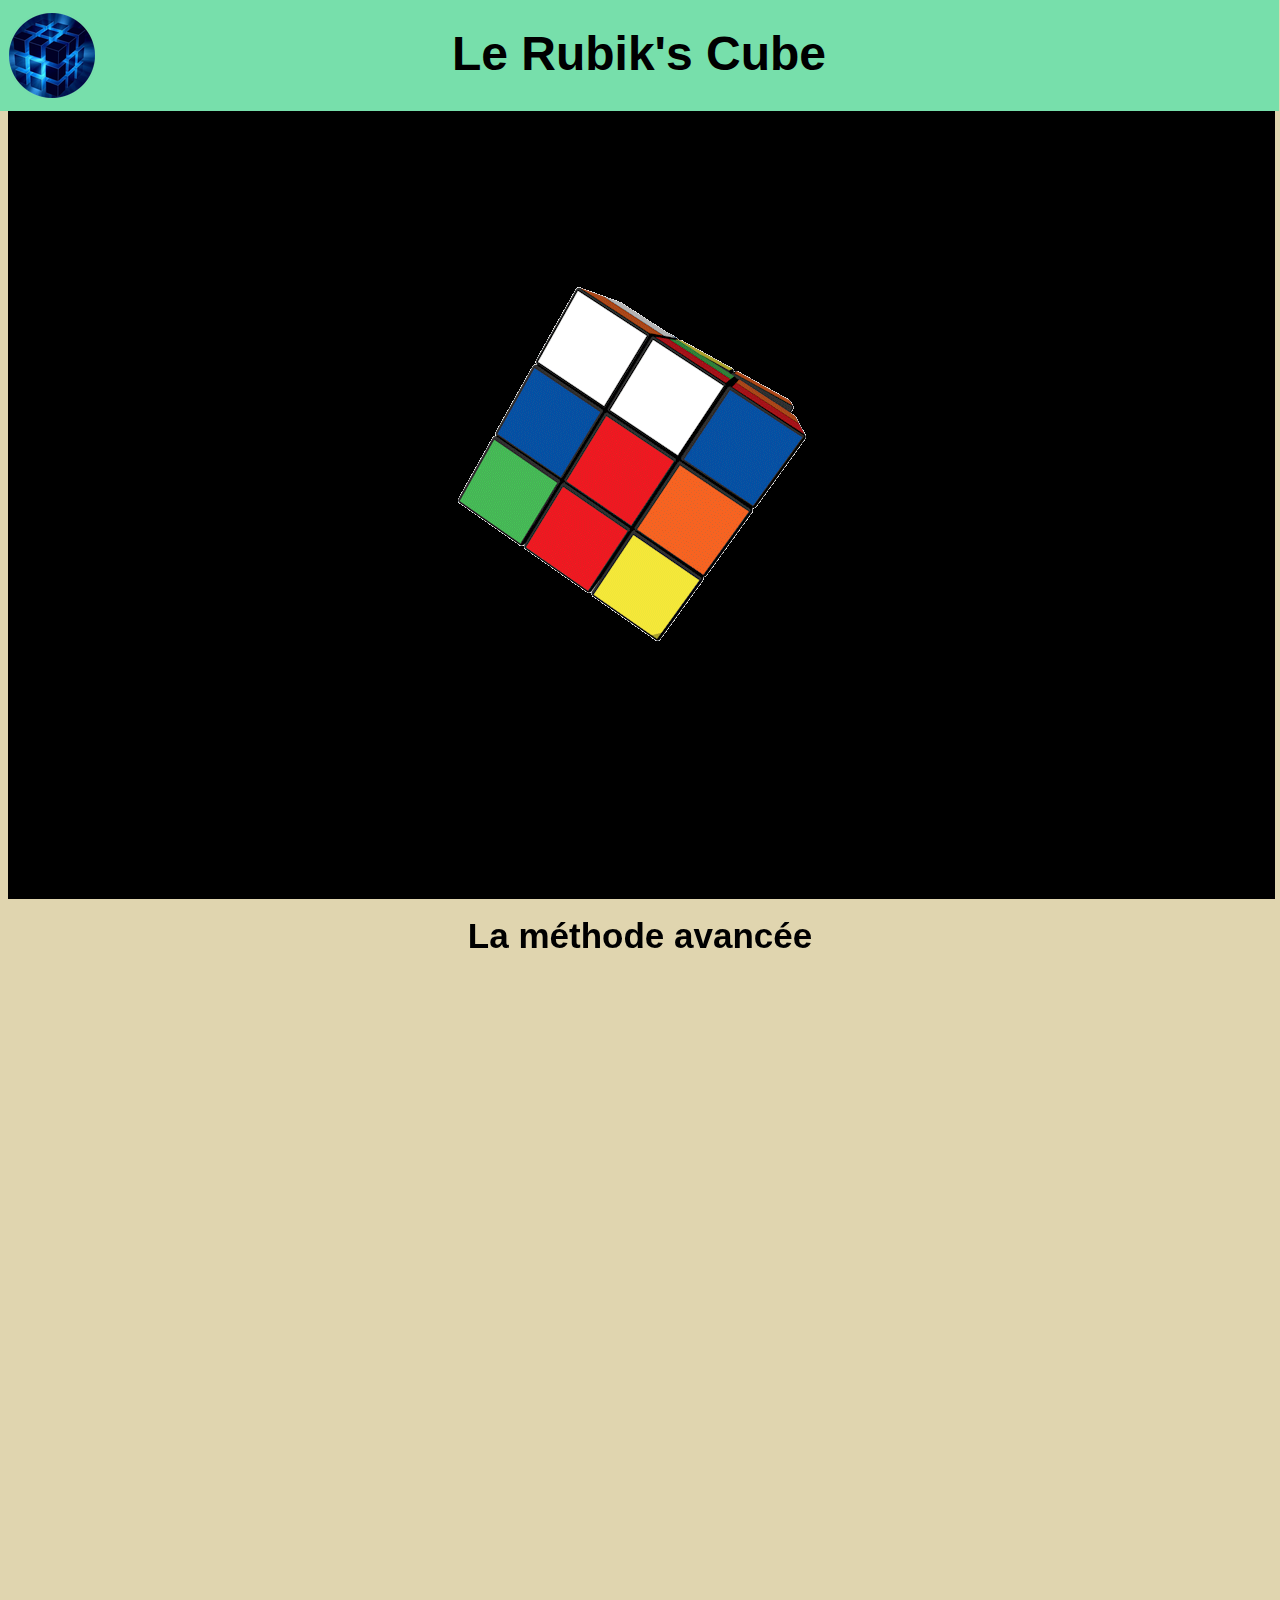
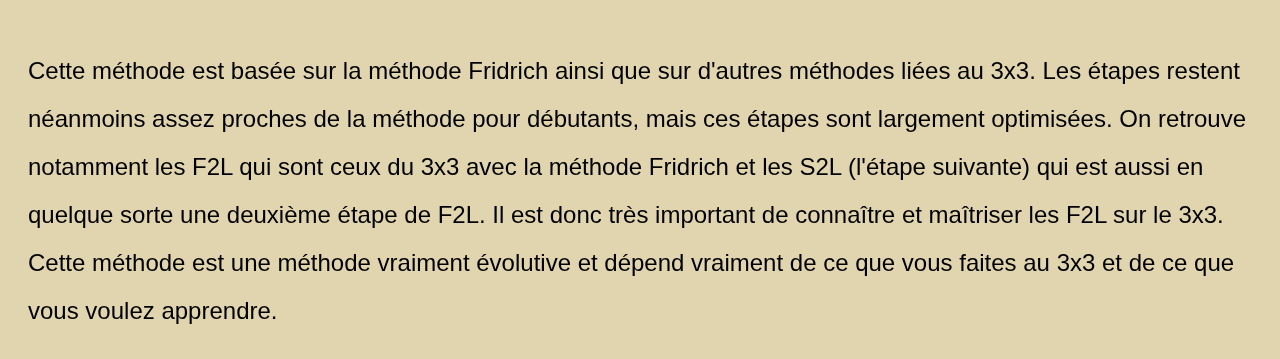
<file: site/megaminx.html>
<!DOCTYPE html>
<html lang="fr" id="main_div">
<head>
    <meta charset="UTF-8">
    <meta http-equiv="X-UA-Compatible" content="IE=edge">
    <meta name="viewport" content="width=device-width, initial-scale=1.0">
    <link rel="icon" type="img/jpg" href="icon.jpg">
    <link rel="stylesheet" href="main.css">
    <title>Rubik's Cube</title>
</head>
<body>
    <div id="loader">
        <img src="animation.gif">
    </div>
    <header>
        <img src="menu_f.png" alt="Icone d'ouverture du menu" title="Menu" id="menu">
        <h4 id="nom">Renan LAUTIN</h4>
        <a href="index.html"><h1>Le Rubik's Cube</h1></a>
        <nav>
            <ul>
                <a href="chiffres.html"><li id="data">Les chiffres</li></a>
                <a href="2x2.html"><li id="x2">2x2</li></a>
                <a href="3x3.html"><li id="x3">3x3</li></a>
                <a href="4x4.html"><li id="x4">4x4</li></a>
                <a href="pyraminx.html"><li id="pyra">Pyraminx</li></a>
                <a href="megaminx.html"><li id="mega">Megaminx</li></a>
                <a href="others.html"><li id="other">Autres cubes</li></a>
                <a href="wr.html"><li id="wr">Records</li></a>
            </ul>
        </nav>
    </header>
    <article>
        <h2>Le mégaminx</h2>
        <p>Le megaminx est un cube, même s'il a 12 faces. Je pense que cela peut faire peur, mais ce n'est pas à juste titre. Les méthodes ressemblent beaucoup à celles du 3x3 et il est aussi facile de les apprendre du fait que la notation internationale s'adapte aussi à ce cube.</p>
        <h2>La méthode pour débutants</h2>
        <iframe width="560" height="315" src="https://www.youtube.com/embed/_Q9JwiVPz1w" title="YouTube video player" frameborder="0" allow="accelerometer; autoplay; clipboard-write; encrypted-media; gyroscope; picture-in-picture" allowfullscreen></iframe>
        <p>Cette méthode est très simple mais très longue puisqu'on va résoudre chaque étage un à un. L'étape pour finir les cinq premières faces est particulièrement longue, mais le reste est assez tranquile.</p>
        <h2>La méthode avancée</h2>
        <iframe width="560" height="315" src="https://www.youtube.com/embed/Ol-H8JXOD2g" title="YouTube video player" frameborder="0" allow="accelerometer; autoplay; clipboard-write; encrypted-media; gyroscope; picture-in-picture" allowfullscreen></iframe>
        <iframe width="560" height="315" src="https://www.youtube.com/embed/UGbFDqPp4Q4" title="YouTube video player" frameborder="0" allow="accelerometer; autoplay; clipboard-write; encrypted-media; gyroscope; picture-in-picture" allowfullscreen></iframe>
        <iframe width="560" height="315" src="https://www.youtube.com/embed/vfcyJacd0XY" title="YouTube video player" frameborder="0" allow="accelerometer; autoplay; clipboard-write; encrypted-media; gyroscope; picture-in-picture" allowfullscreen></iframe>
        <iframe width="560" height="315" src="https://www.youtube.com/embed/69U0Fe_BK_M" title="YouTube video player" frameborder="0" allow="accelerometer; autoplay; clipboard-write; encrypted-media; gyroscope; picture-in-picture" allowfullscreen></iframe>
        <p>Cette méthode est basée sur la méthode Fridrich ainsi que sur d'autres méthodes liées au 3x3. Les étapes restent néanmoins assez proches de la méthode pour débutants, mais ces étapes sont largement optimisées. On retrouve notamment les F2L qui sont ceux du 3x3 avec la méthode Fridrich et les S2L (l'étape suivante) qui est aussi en quelque sorte une deuxième étape de F2L. Il est donc très important de connaître et maîtriser les F2L sur le 3x3. Cette méthode est une méthode vraiment évolutive et dépend vraiment de ce que vous faites au 3x3 et de ce que vous voulez apprendre.</p>
    </article>
</body>
<script src="rubik.js"></script>
</html>
</file>
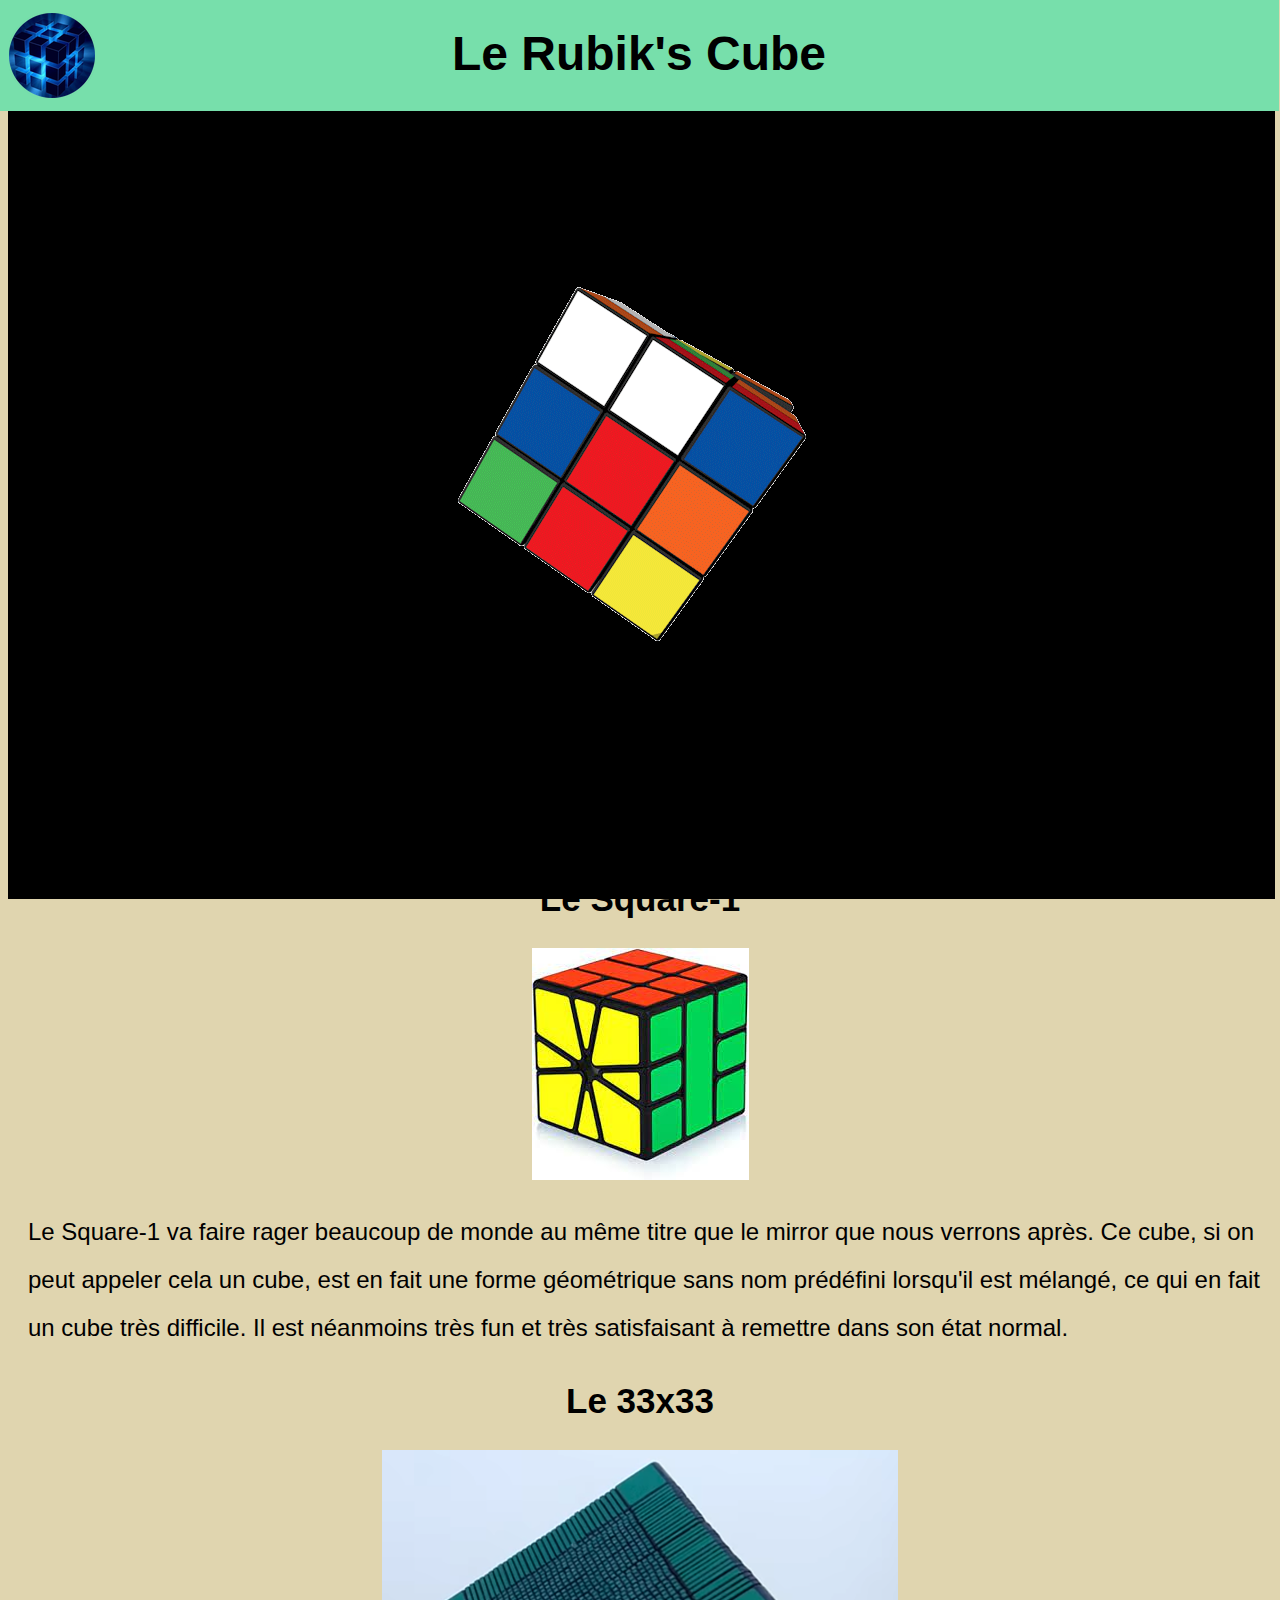
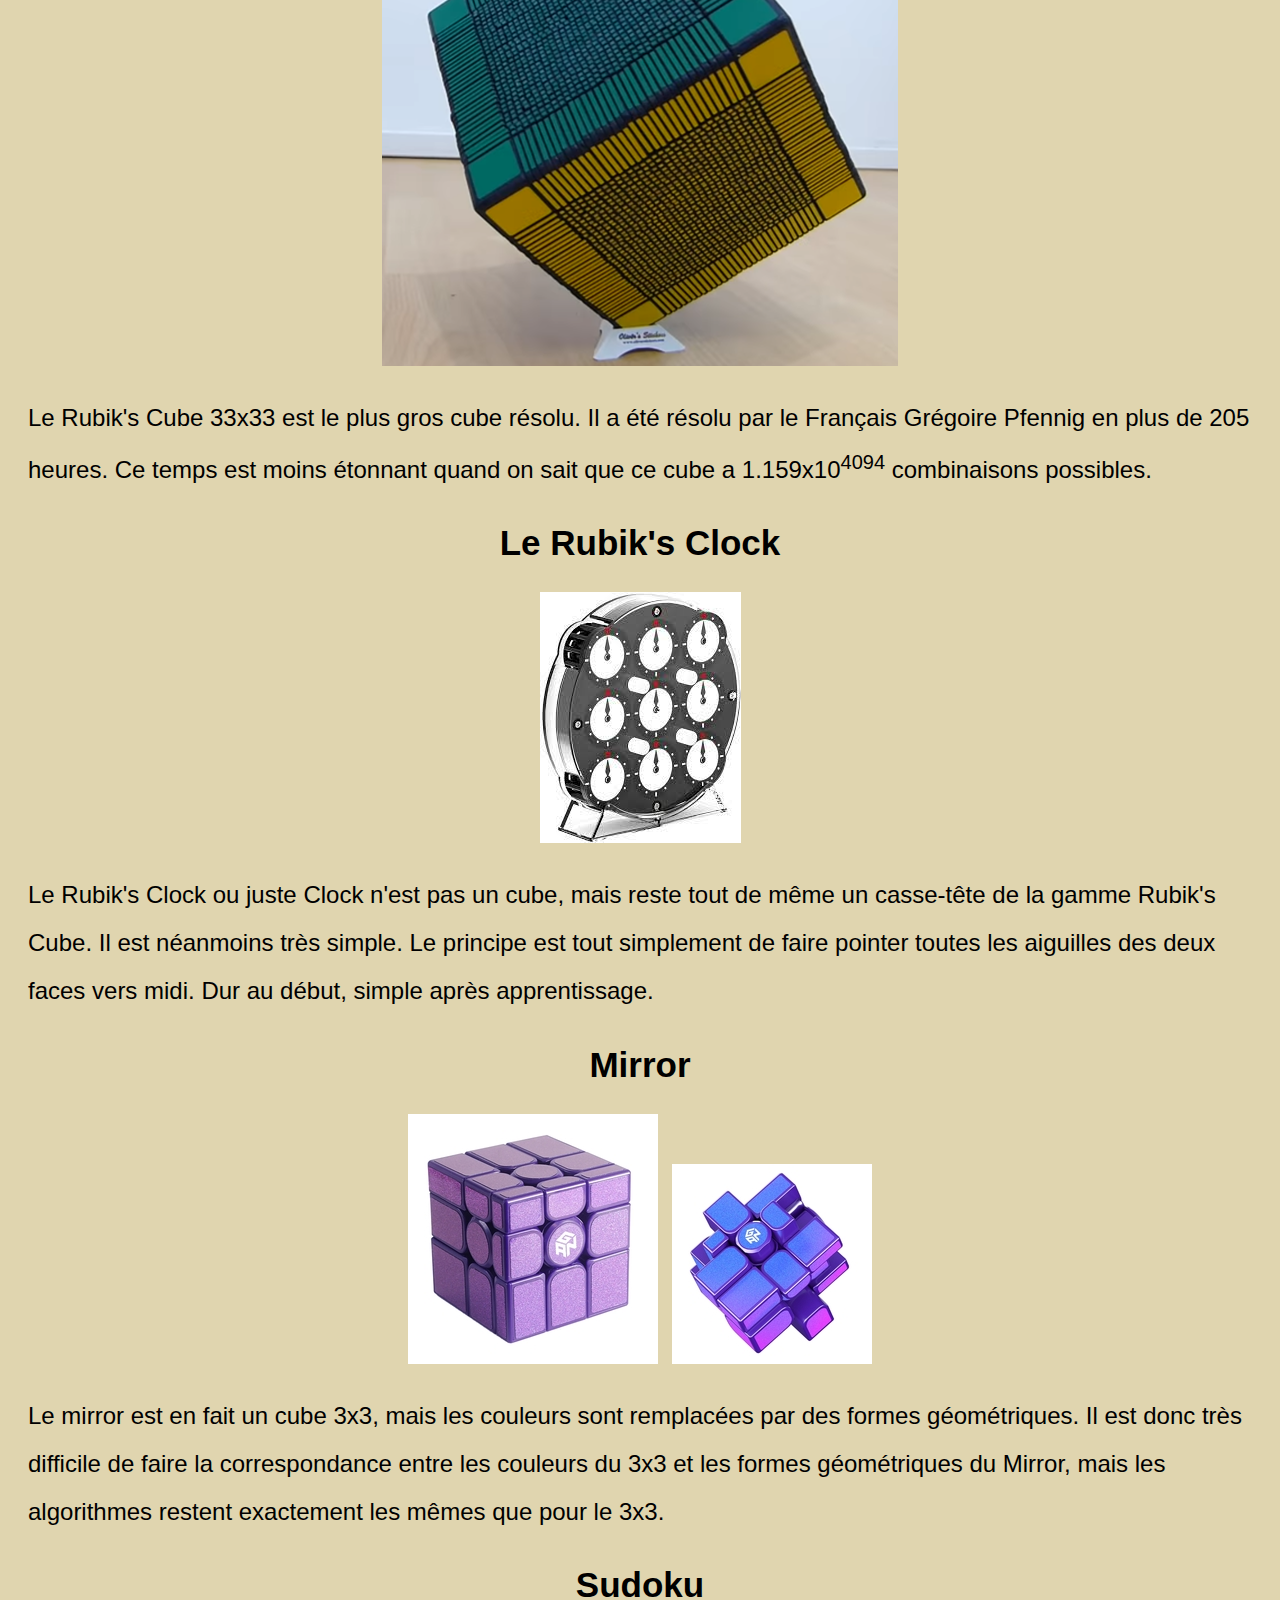
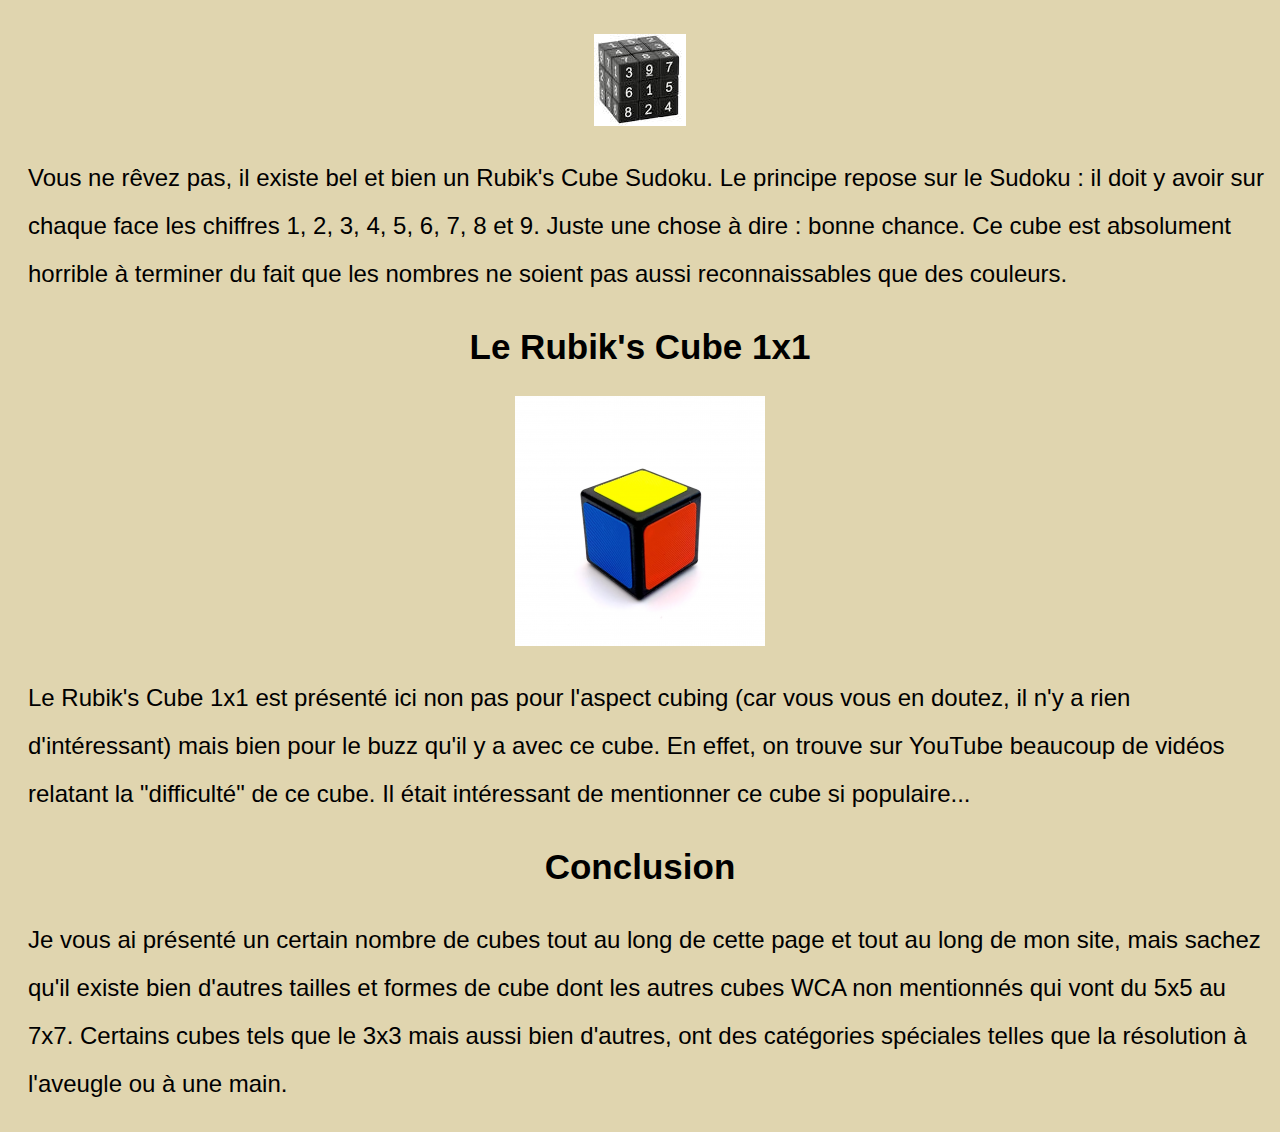
<file: site/others.html>
<!DOCTYPE html>
<html lang="fr" id="main_div">
<head>
    <meta charset="UTF-8">
    <meta http-equiv="X-UA-Compatible" content="IE=edge">
    <meta name="viewport" content="width=device-width, initial-scale=1.0">
    <link rel="icon" type="img/jpg" href="icon.jpg">
    <link rel="stylesheet" href="main.css">
    <title>Rubik's Cube</title>
</head>
<body>
    <div id="loader">
        <img src="animation.gif">
    </div>
    <header>
        <img src="menu_f.png" alt="Icone d'ouverture du menu" title="Menu" id="menu">
        <h4 id="nom">Renan LAUTIN</h4>
        <a href="index.html"><h1>Le Rubik's Cube</h1></a>
        <nav>
            <ul>
                <a href="chiffres.html"><li id="data">Les chiffres</li></a>
                <a href="2x2.html"><li id="x2">2x2</li></a>
                <a href="3x3.html"><li id="x3">3x3</li></a>
                <a href="4x4.html"><li id="x4">4x4</li></a>
                <a href="pyraminx.html"><li id="pyra">Pyraminx</li></a>
                <a href="megaminx.html"><li id="mega">Megaminx</li></a>
                <a href="others.html"><li id="other">Autres cubes</li></a>
                <a href="wr.html"><li id="wr">Records</li></a>
            </ul>
        </nav>
    </header>
    <article>
        <h2>D'autres cubes</h2>
        <p>Il existe une multitude de cubes avec une multitude de formes. Certains sont très difficiles et d'autres sont plutôt simples. Ces cubes offrent une expérience nouvelle avec de nouveaux algorithmes, de nouvelles méthodes et donc une expansion de l'univers du Rubik's Cube. En voici quelques uns particulièrement intéressants.</p>
        <h2>Le skewb</h2>
        <img src="skewb.png" alt="Skewb" title="Skewb">
        <p>En apparence simple, ce cube est assez déroutant car il est très différent du 3x3. En effet, on ne tourne plus autour des centres, mais autour des coins, un peu comme sur un Pyraminx. Ce cube est très populaire car très simple une fois que l'on a bien compris son fonctionnement. La méthode pour débutants ne contient qu'un seul algorithme et il est donc très abordable pour des nouveaux venus dans le monde du cubing. Néanmoins, un bon skewb nécessite un investissement : un "GAN skewb enhanced" coûte environ 30 €.</p>
        <h2>Le Square-1</h2>
        <img src="s1.jpg" alt="Square-1" title="Square-1">
        <p>Le Square-1 va faire rager beaucoup de monde au même titre que le mirror que nous verrons après. Ce cube, si on peut appeler cela un cube, est en fait une forme géométrique sans nom prédéfini lorsqu'il est mélangé, ce qui en fait un cube très difficile. Il est néanmoins très fun et très satisfaisant à remettre dans son état normal.</p>
        <h2>Le 33x33</h2>
        <img src="3333.png" alt="Rubik's Cube 33x33" title="Rubik's Cube 33x33">
        <p>Le Rubik's Cube 33x33 est le plus gros cube résolu. Il a été résolu par le Français Grégoire Pfennig en plus de 205 heures. Ce temps est moins étonnant quand on sait que ce cube a 1.159x10<sup>4094</sup> combinaisons possibles.</p>
        <h2>Le Rubik's Clock</h2>
        <img src="clock.jpg" alt="Clock" title="Clock">
        <p>Le Rubik's Clock ou juste Clock n'est pas un cube, mais reste tout de même un casse-tête de la gamme Rubik's Cube. Il est néanmoins très simple. Le principe est tout simplement de faire pointer toutes les aiguilles des deux faces vers midi. Dur au début, simple après apprentissage.</p>
        <h2>Mirror</h2>
        <img src="mirror.jpg" alt="Mirror résolu" title="Mirror résolu" id="mirror_full">
        <img src="mirror_scr.jpg" alt="Mirror mélangé" title="Mirror mélangé">
        <p>Le mirror est en fait un cube 3x3, mais les couleurs sont remplacées par des formes géométriques. Il est donc très difficile de faire la correspondance entre les couleurs du 3x3 et les formes géométriques du Mirror, mais les algorithmes restent exactement les mêmes que pour le 3x3.</p>
        <h2>Sudoku</h2>
        <img src="sudoku.jpg" alt="Sudoku" title="Sudoku">
        <p>Vous ne rêvez pas, il existe bel et bien un Rubik's Cube Sudoku. Le principe repose sur le Sudoku : il doit y avoir sur chaque face les chiffres 1, 2, 3, 4, 5, 6, 7, 8 et 9. Juste une chose à dire : bonne chance. Ce cube est absolument horrible à terminer du fait que les nombres ne soient pas aussi reconnaissables que des couleurs.</p>
        <h2>Le Rubik's Cube 1x1</h2>
        <img src="11.jpg" alt="1x1" title="1x1">
        <p>Le Rubik's Cube 1x1 est présenté ici non pas pour l'aspect cubing (car vous vous en doutez, il n'y a rien d'intéressant) mais bien pour le buzz qu'il y a avec ce cube. En effet, on trouve sur YouTube beaucoup de vidéos relatant la "difficulté" de ce cube. Il était intéressant de mentionner ce cube si populaire...</p>
        <h2>Conclusion</h2>
        <p>Je vous ai présenté un certain nombre de cubes tout au long de cette page et tout au long de mon site, mais sachez qu'il existe bien d'autres tailles et formes de cube dont les autres cubes WCA non mentionnés qui vont du 5x5 au 7x7. Certains cubes tels que le 3x3 mais aussi bien d'autres, ont des catégories spéciales telles que la résolution à l'aveugle ou à une main.</p>
    </article>
</body>
<script src="rubik.js"></script>
</html>
</file>
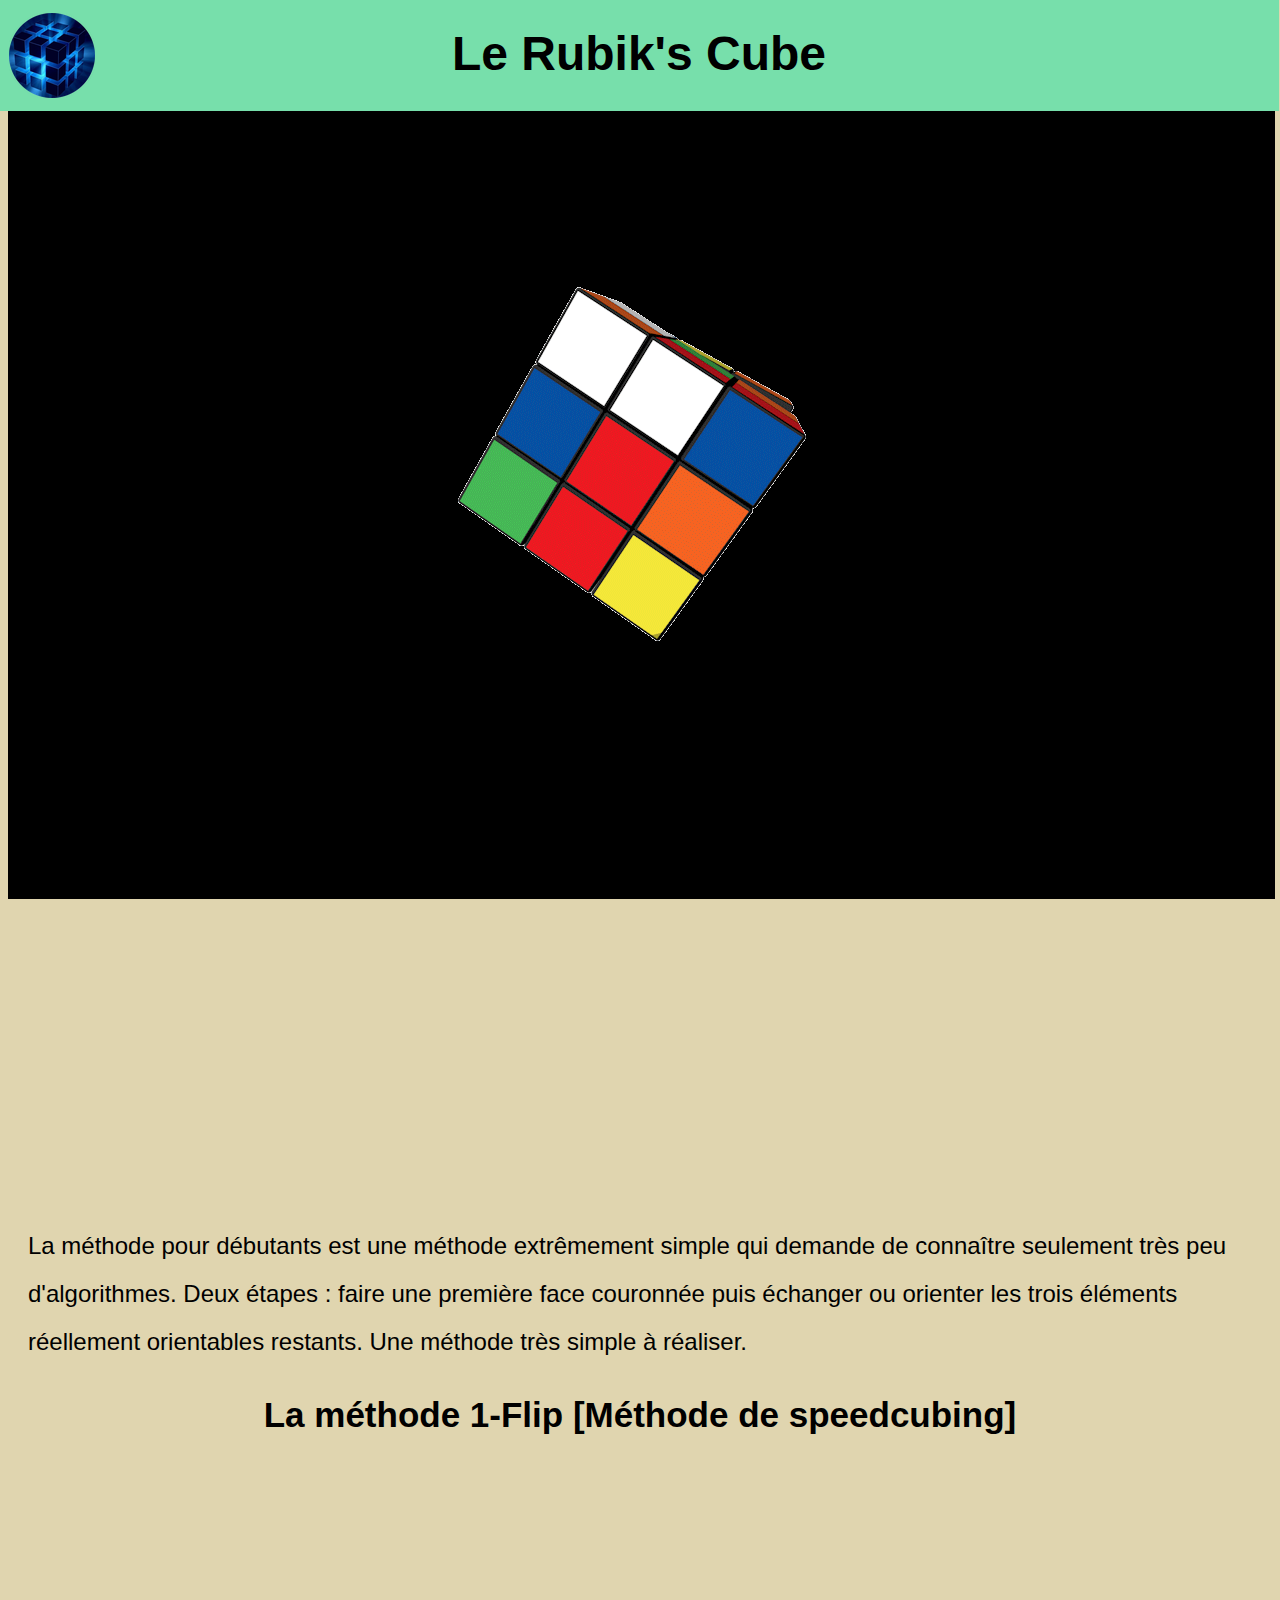
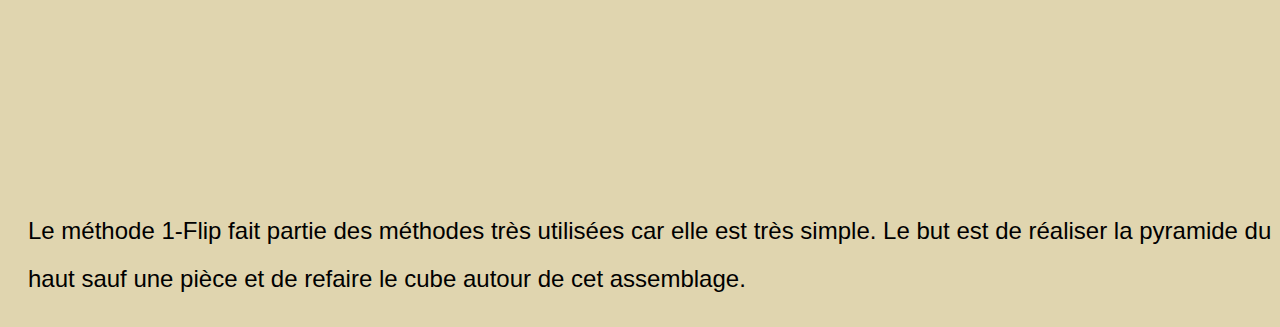
<file: site/pyraminx.html>
<!DOCTYPE html>
<html lang="fr" id="main_div">
<head>
    <meta charset="UTF-8">
    <meta http-equiv="X-UA-Compatible" content="IE=edge">
    <meta name="viewport" content="width=device-width, initial-scale=1.0">
    <link rel="icon" type="img/jpg" href="icon.jpg">
    <link rel="stylesheet" href="main.css">
    <title>Rubik's Cube</title>
</head>
<body>
    <div id="loader">
        <img src="animation.gif">
    </div>
    <header>
        <img src="menu_f.png" alt="Icone d'ouverture du menu" title="Menu" id="menu">
        <h4 id="nom">Renan LAUTIN</h4>
        <a href="index.html"><h1>Le Rubik's Cube</h1></a>
        <nav>
            <ul>
                <a href="chiffres.html"><li id="data">Les chiffres</li></a>
                <a href="2x2.html"><li id="x2">2x2</li></a>
                <a href="3x3.html"><li id="x3">3x3</li></a>
                <a href="4x4.html"><li id="x4">4x4</li></a>
                <a href="pyraminx.html"><li id="pyra">Pyraminx</li></a>
                <a href="megaminx.html"><li id="mega">Megaminx</li></a>
                <a href="others.html"><li id="other">Autres cubes</li></a>
                <a href="wr.html"><li id="wr">Records</li></a>
            </ul>
        </nav>
    </header>
    <article>
        <h2>Le pyraminx</h2>
        <p>Le pyraminx, malgré sa forme triangulaire, est considéré comme un cube. Il est extrêmement simple à apprendre et à maîtriser. Ceci est en effet visible par la simplicité des méthodes plus avancées, et c'est pourquoi je ne vais vous présenter qu'une seule méthode avancée en plus de la méthode pour débutants. Au niveau du modèle, le meilleur Pyraminx est sans aucun doute le "X-Man Bell V2 M". Sans aucune hésitation.</p>
        <img src="pyra.jpg" alt="Image du pyraminx" title="Pyraminx">
        <h2>La méthode pour débutants</h2>
        <iframe width="560" height="315" src="https://www.youtube.com/embed/pUqR5gfSpBs" title="YouTube video player" frameborder="0" allow="accelerometer; autoplay; clipboard-write; encrypted-media; gyroscope; picture-in-picture" allowfullscreen></iframe>
        <p>La méthode pour débutants est une méthode extrêmement simple qui demande de connaître seulement très peu d'algorithmes. Deux étapes : faire une première face couronnée puis échanger ou orienter les trois éléments réellement orientables restants. Une méthode très simple à réaliser.</p>
        <h2>La méthode 1-Flip [Méthode de speedcubing]</h2>
        <iframe width="560" height="315" src="https://www.youtube.com/embed/itkqqU9ysVY" title="YouTube video player" frameborder="0" allow="accelerometer; autoplay; clipboard-write; encrypted-media; gyroscope; picture-in-picture" allowfullscreen></iframe>
        <p>Le méthode 1-Flip fait partie des méthodes très utilisées car elle est très simple. Le but est de réaliser la pyramide du haut sauf une pièce et de refaire le cube autour de cet assemblage.</p>
    </article>
</body>
<script src="rubik.js"></script>
</html>
</file>
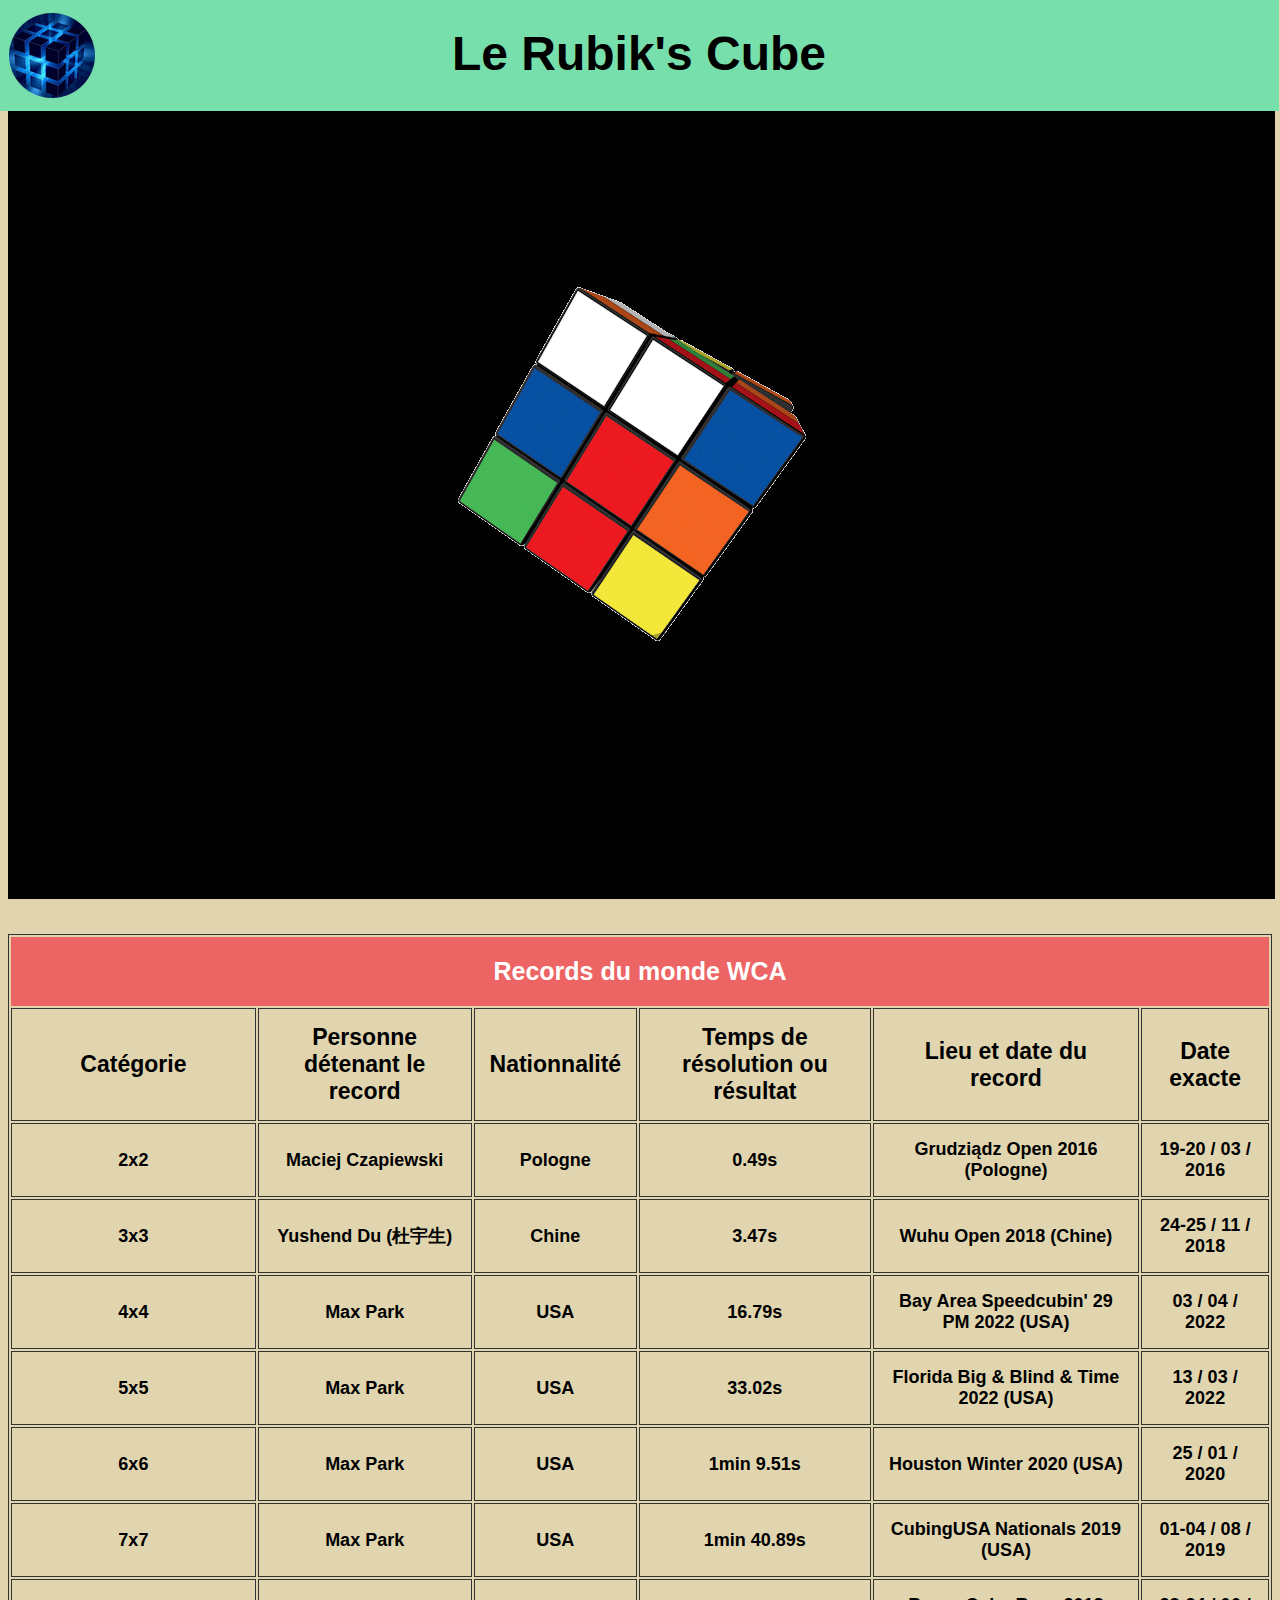
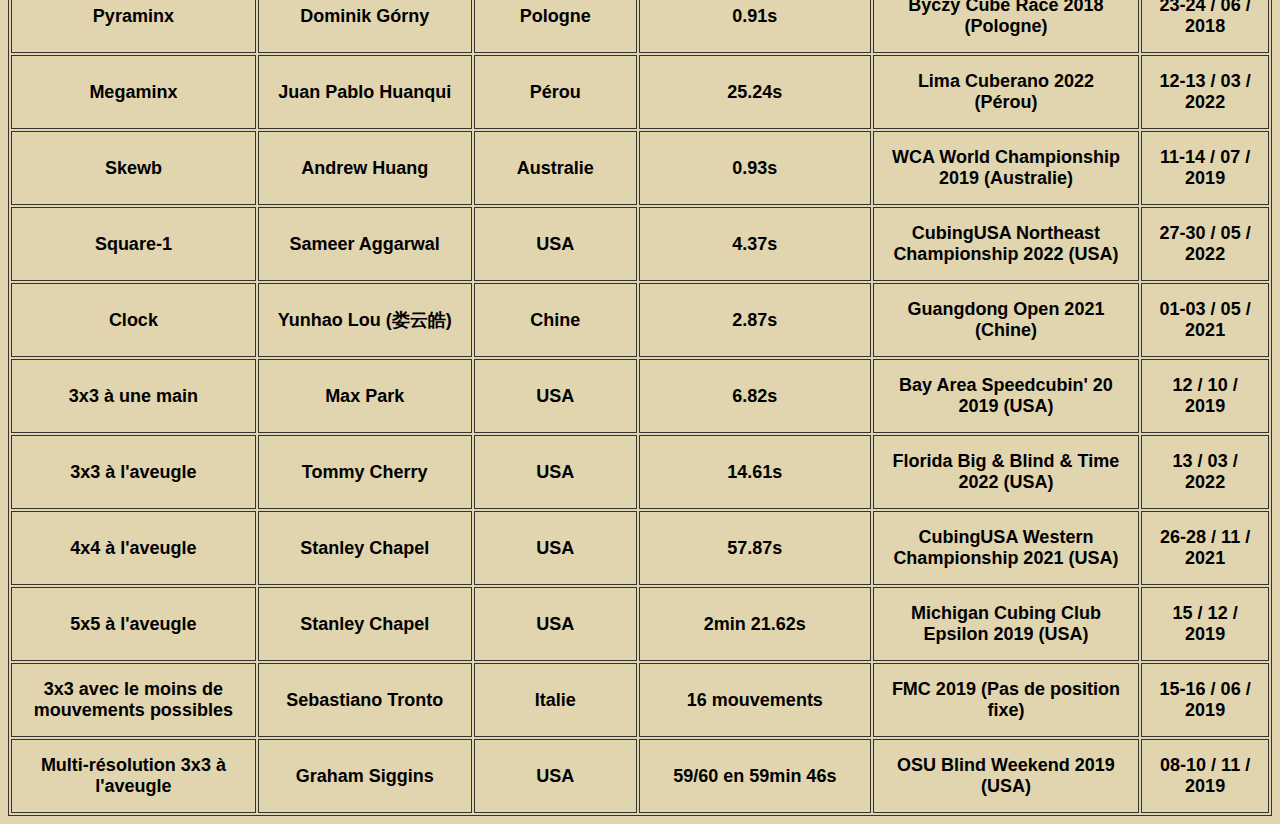
<file: site/wr.html>
<!DOCTYPE html>
<html lang="fr" id="main_div">
<head>
    <meta charset="UTF-8">
    <meta http-equiv="X-UA-Compatible" content="IE=edge">
    <meta name="viewport" content="width=device-width, initial-scale=1.0">
    <link rel="icon" type="img/jpg" href="icon.jpg">
    <link rel="stylesheet" href="main.css">
    <title>Rubik's Cube</title>
</head>
<body>
    <div id="loader">
        <img src="animation.gif">
    </div>
    <header>
        <img src="menu_f.png" alt="Icone d'ouverture du menu" title="Menu" id="menu">
        <h4 id="nom">Renan LAUTIN</h4>
        <a href="index.html"><h1>Le Rubik's Cube</h1></a>
        <nav>
            <ul>
                <a href="chiffres.html"><li id="data">Les chiffres</li></a>
                <a href="2x2.html"><li id="x2">2x2</li></a>
                <a href="3x3.html"><li id="x3">3x3</li></a>
                <a href="4x4.html"><li id="x4">4x4</li></a>
                <a href="pyraminx.html"><li id="pyra">Pyraminx</li></a>
                <a href="megaminx.html"><li id="mega">Megaminx</li></a>
                <a href="others.html"><li id="other">Autres cubes</li></a>
                <a href="wr.html"><li id="wr">Records</li></a>
            </ul>
        </nav>
    </header>
    <article>
        <h2>Les records du monde WCA</h2>
        <p>Depuis 2004, la WCA s'occupe des championnats de Rubik's Cube à travers le monde. De nouveaux records ont souvent été établis. Sur cette page, seuls les records "singles" vont être mentionnés et non les records de moyennes. Il est en effet beaucoup plus impressionnant de voir une seule résolution incroyable que plusieurs assez rapides.</p>
        <p>Tout d'abord, je vous propose une petite vidéo qui montre les différents records des cubes WCA. Certains temps ne sont pas actualisés par rapport aux temps actuels : fin juin 2022. Nous verrons ensuite un tableau récapitulatif des différents records ainsi que les dates et lieux de ces records.</p>
        <iframe width="560" height="315" src="https://www.youtube.com/embed/MjxPjgEKcc4" title="YouTube video player" frameborder="0" allow="accelerometer; autoplay; clipboard-write; encrypted-media; gyroscope; picture-in-picture" allowfullscreen></iframe>
        <table>
            <thead>
                <tr>
                    <th colspan="6">Records du monde WCA</th>
                </tr>
            </thead>
            <tbody>
                <tr>
                    <td class="head_td">Catégorie</td>
                    <td class="head_td">Personne détenant le record</td>
                    <td class="head_td">Nationnalité</td>
                    <td class="head_td">Temps de résolution ou résultat</td>
                    <td class="head_td">Lieu et date du record</td>
                    <td class="head_td">Date exacte</td>
                </tr>
                <tr>
                    <td>2x2</td>
                    <td>Maciej Czapiewski</td>
                    <td>Pologne</td>
                    <td>0.49s</td>
                    <td>Grudziądz Open 2016	(Pologne)</td>
                    <td>19-20 / 03 / 2016</td>
                </tr>
                <tr>
                    <td>3x3</td>
                    <td>Yushend Du (杜宇生)</td>
                    <td>Chine</td>
                    <td>3.47s</td>
                    <td>Wuhu Open 2018 (Chine)</td>
                    <td>24-25 / 11 / 2018</td>
                </tr>
                <tr>
                    <td>4x4</td>
                    <td>Max Park</td>
                    <td>USA</td>
                    <td>16.79s</td>
                    <td>Bay Area Speedcubin' 29 PM 2022 (USA)</td>
                    <td>03 / 04 / 2022</td>
                </tr>
                <tr>
                    <td>5x5</td>
                    <td>Max Park</td>
                    <td>USA</td>
                    <td>33.02s</td>
                    <td>Florida Big & Blind & Time 2022 (USA)</td>
                    <td>13 / 03 / 2022</td>
                </tr>
                <tr>
                    <td>6x6</td>
                    <td>Max Park</td>
                    <td>USA</td>
                    <td>1min 9.51s</td>
                    <td>Houston Winter 2020 (USA)</td>
                    <td>25 / 01 / 2020</td>
                </tr>
                <tr>
                    <td>7x7</td>
                    <td>Max Park</td>
                    <td>USA</td>
                    <td>1min 40.89s</td>
                    <td>CubingUSA Nationals 2019 (USA)</td>
                    <td>01-04 / 08 / 2019</td>
                </tr>
                <tr>
                    <td>Pyraminx</td>
                    <td>Dominik Górny</td>
                    <td>Pologne</td>
                    <td>0.91s</td>
                    <td>Byczy Cube Race 2018 (Pologne)</td>
                    <td>23-24 / 06 / 2018</td>
                </tr>
                <tr>
                    <td>Megaminx</td>
                    <td>Juan Pablo Huanqui</td>
                    <td>Pérou</td>
                    <td>25.24s</td>
                    <td>Lima Cuberano 2022 (Pérou)</td>
                    <td>12-13 / 03 / 2022</td>
                </tr>
                <tr>
                    <td>Skewb</td>
                    <td>Andrew Huang</td>
                    <td>Australie</td>
                    <td>0.93s</td>
                    <td>WCA World Championship 2019 (Australie)</td>
                    <td>11-14 / 07 / 2019</td>
                </tr>
                <tr>
                    <td>Square-1</td>
                    <td>Sameer Aggarwal</td>
                    <td>USA</td>
                    <td>4.37s</td>
                    <td>CubingUSA Northeast Championship 2022 (USA)</td>
                    <td>27-30 / 05 / 2022</td>
                </tr>
                <tr>
                    <td>Clock</td>
                    <td>Yunhao Lou (娄云皓)</td>
                    <td>Chine</td>
                    <td>2.87s</td>
                    <td>Guangdong Open 2021 (Chine)</td>
                    <td>01-03 / 05 / 2021</td>
                </tr>
                <tr>
                    <td>3x3 à une main</td>
                    <td>Max Park</td>
                    <td>USA</td>
                    <td>6.82s</td>
                    <td>Bay Area Speedcubin' 20 2019 (USA)</td>
                    <td>12 / 10 / 2019</td>
                </tr>
                <tr>
                    <td>3x3 à l'aveugle</td>
                    <td>Tommy Cherry</td>
                    <td>USA</td>
                    <td>14.61s</td>
                    <td>Florida Big & Blind & Time 2022 (USA)</td>
                    <td>13 / 03 / 2022</td>
                </tr>
                <tr>
                    <td>4x4 à l'aveugle</td>
                    <td>Stanley Chapel</td>
                    <td>USA</td>
                    <td>57.87s</td>
                    <td>CubingUSA Western Championship 2021 (USA)</td>
                    <td>26-28 / 11 / 2021</td>
                </tr>
                <tr>
                    <td>5x5 à l'aveugle</td>
                    <td>Stanley Chapel</td>
                    <td>USA</td>
                    <td>2min 21.62s</td>
                    <td>Michigan Cubing Club Epsilon 2019 (USA)</td>
                    <td>15 / 12 / 2019</td>
                </tr>
                <tr>
                    <td>3x3 avec le moins de mouvements possibles</td>
                    <td>Sebastiano Tronto</td>
                    <td>Italie</td>
                    <td>16 mouvements</td>
                    <td>FMC 2019 (Pas de position fixe)</td>
                    <td>15-16 / 06 / 2019</td>
                </tr>
                <tr>
                    <td>Multi-résolution 3x3 à l'aveugle</td>
                    <td>Graham Siggins</td>
                    <td>USA</td>
                    <td>59/60 en 59min 46s</td>
                    <td>OSU Blind Weekend 2019 (USA)</td>
                    <td>08-10 / 11 / 2019</td>
                </tr>
            </tbody>
        </table>
        
    </article>
</body>
<script src="rubik.js"></script>
</html>
</file>
<file: site/main.css>
/* * {
    border: 1px solid black;
    font-weight: bold;
    background-color: rgb(238, 143, 126); 
} */


* {
    font-family:'Trebuchet MS', 'Lucida Sans Unicode', 'Lucida Grande', 'Lucida Sans', Arial, sans-serif;
}


/***Gestion du style du block header***/
h1 {
    font-size: 3em;
    font-family: 'Trebuchet MS', 'Lucida Sans Unicode', 'Lucida Grande', 'Lucida Sans', Arial, sans-serif;
    background-color: rgb(119, 223, 171);
    width:400px;
    margin:35px auto 40px auto;
}

#main_link {
    width:400px;
}

#scrambled {
    margin-bottom: 20px;
}

header {
    background-color: rgb(119, 223, 171);
    scroll-behavior: unset;
    position:fixed;
    width: 100%;
    margin-left: -9px;
    margin-top: -17px;
    height: 200px;
}

body {
    text-align: center;
    background-color:#af923263;
}

nav{
    background-color: rgb(119, 223, 171);
}

nav ul li{
    font-family:initial;
    font-weight: 700;
    display: inline;
    margin: 20px;
    padding: 20px;
    font-size: large;
    max-width: 100%;
    font-size: 25px;
    background-color: rgb(119, 223, 171);
    color: black;
}

nav ul{background-color: rgb(119, 223, 171);}

a{
    background-color: rgb(119, 223, 171);
    text-decoration: none;
    color: inherit;
}


nav ul li:hover {
    background-color: #b97373;
}

#nom{
    position:absolute;
    display: inline;
    margin-left: 700px;
    margin-bottom: 50px;
    font-size: 28px;
}

/*Getion des couleurs pour header*/


#x2{color: white;}
#x3{color: blue;}
#x4{color: red;}
#pyra{color: rgb(255, 115, 0);}
#mega{color: green;}
#other{color: yellow;}


/*Gestion du bloc article*/

article {
    padding-top:200px;
}

article p {
    line-height: 2.0;
    font-size: 24px;
    text-align:left;
    margin-left: 20px;
}

article ul li {
    list-style-type: square;
    font-size:22px;
    margin: 50px;
}

#list_num {
    text-align: left;
}

h2 {
    font-size: 35px;
    font-family: 'Lucida Sans', 'Lucida Sans Regular', 'Lucida Grande', 'Lucida Sans Unicode', Geneva, Verdana, sans-serif;
}

span {
    font-size: 26px;
    font-weight: bold;
}


div img{
    display: inline;
    margin: auto;
}

iframe {
    max-width:100%;
}

.same_method {
    display:inline-block;
}

/***Gestion du bloc details***/
footer{
    background-color: #808080;
    text-align: left;
    width: 100%;
    padding-bottom: 10px;
}

footer p{font-size:25px;}

footer li{
    font-size:20px;
    list-style-type: none;
}

.num_im {text-align: center;}

img {max-width:100%;}



/***Gestion de la scrollbar***/
::-webkit-scrollbar {
    width: 12px;
}

::-webkit-scrollbar-track {
  background: #e6b65e; 
}
 
::-webkit-scrollbar-thumb {
  background: #af9232; 
}

::-webkit-scrollbar-thumb:hover {
  background: #8f6c0c;
}

#mirror_full {
    margin-right: 10px;
}



/***Gestion du tableau (wr.html)***/
table,td {
    border: 1px solid #333;
}

table{
    margin: auto;
    margin-top: 25px;
}

thead,tfoot {
    background-color: rgb(236, 100, 100);
    color: #fff;
}

td{
    padding: 15px;
    font-size: 18px;
    font-weight: 600;
}

th {
    font-size: 25px;
    padding-top: 20px;
    padding-bottom: 20px;
}

.head_td {
    font-weight: 700;
    font-size: 23px;
}


/***Gestion du loader***/

/* header, article, footer {display: none;} */

#loader{
    display: inline;
    position: absolute;
    width: 99%;
    height: 99%;
    background: #000;
    display: flex;
    align-items: center;
    justify-content: center;
}

@keyframes ease-out-perso {
    0% {
        opacity:1;
    }
    10%{
        opacity: 0.9;
    }
    20%{
        opacity: 0.8;
    }
    30%{
        opacity: 0.7;
    }
    40%{
        opacity: 0.6;
    }
    50%{
        opacity: 0.5;
    }
    60%{
        opacity: 0.4;
    }
    70%{
        opacity: 0.3;
    }
    80%{
        opacity: 0.2;
    }
    90%{
        opacity: 0.1;
    }
    100% {
        opacity: 0;
    }
}

/***Gestion du responsive***/

#menu {
    display: none;
}

@media screen and (max-width: 1485px) {
    article{padding-top:100px;}
    nav {
        display: none;
        position: absolute;
    }
    
    nav ul {
        display:block;
        padding: 0;
        justify-content: space-around;
    }

    
    nav ul li{display: block;}

    header {
        height:120px;
    }

    #menu {
        position: absolute;
        margin-left: auto;
        display: block;
        margin-top: 22px;
        margin-left: 10px;
    }


}
</file>
